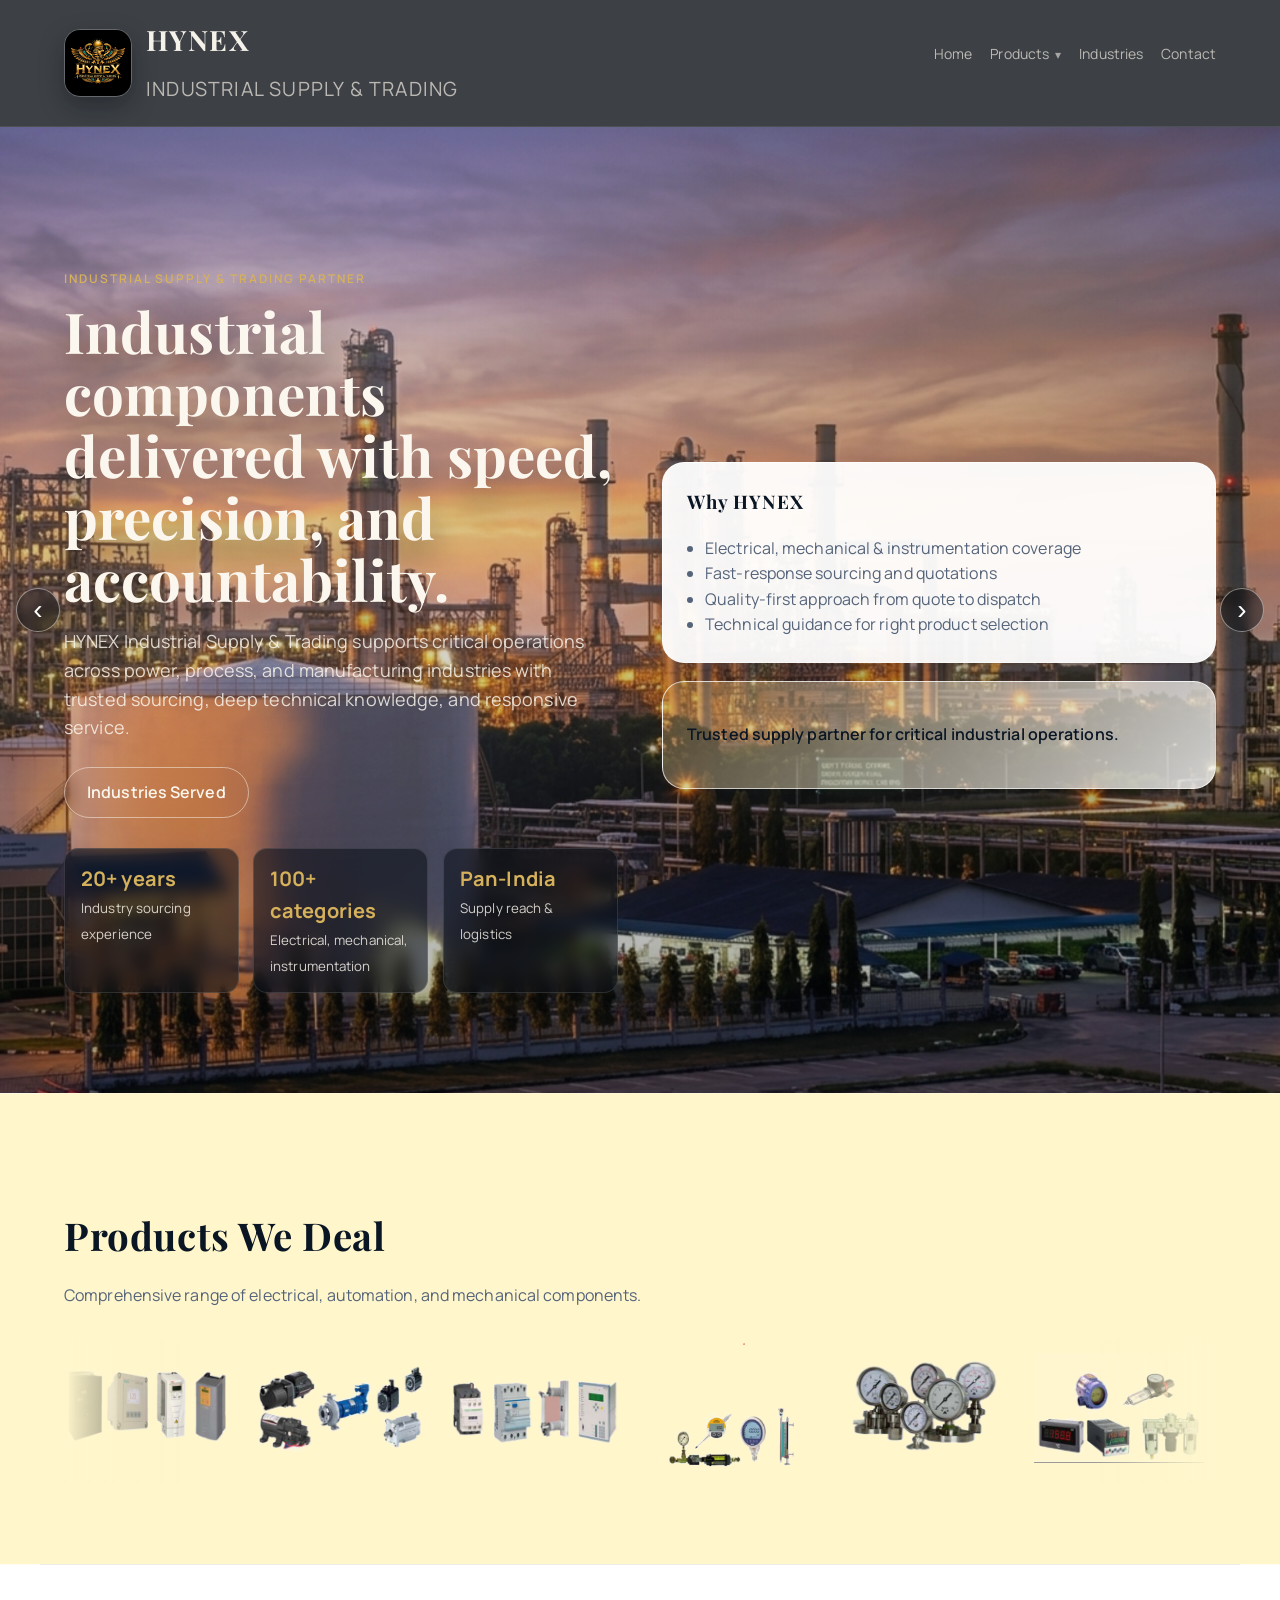
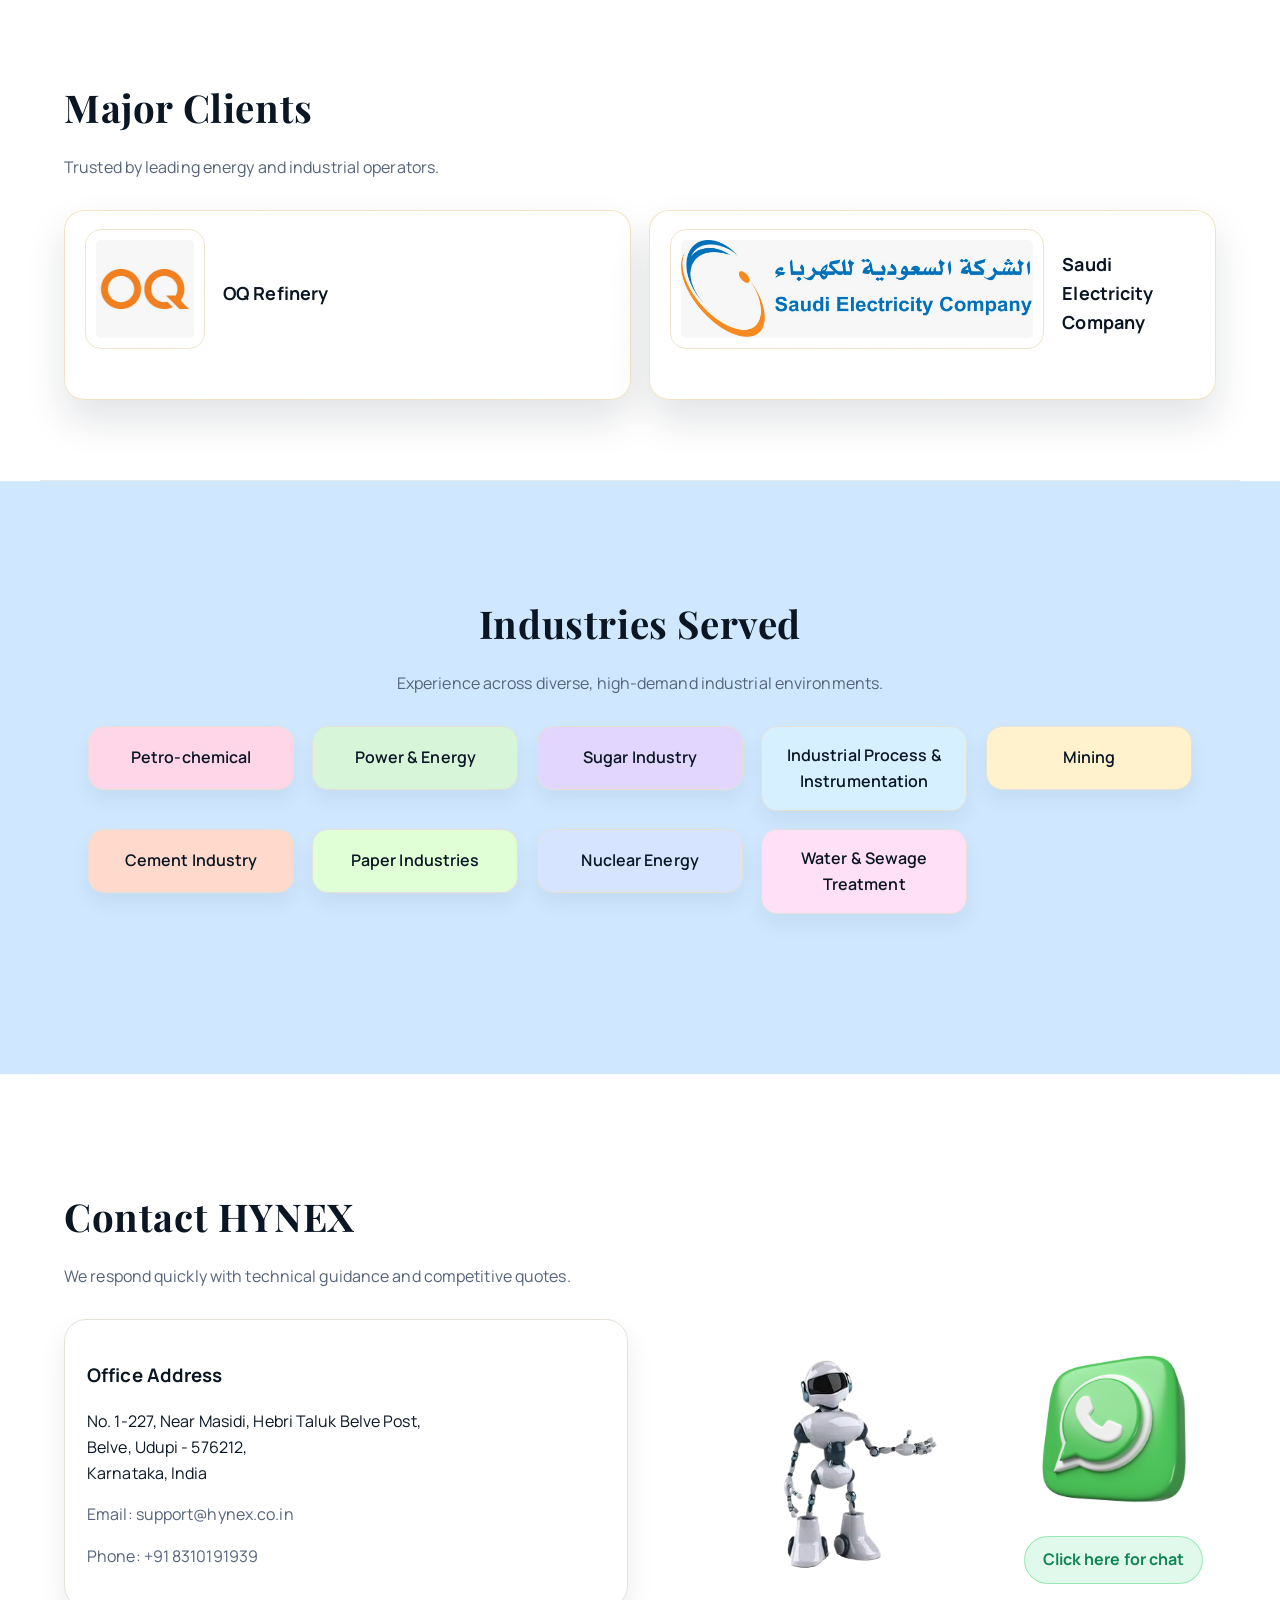
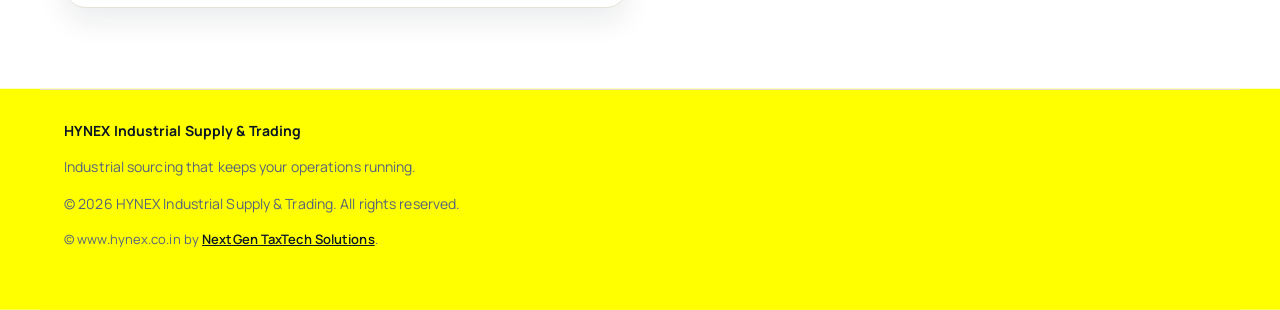
<file: index.html>
﻿<!doctype html>
<html lang="en">
  <head>
    <meta charset="utf-8" />
    <meta name="viewport" content="width=device-width, initial-scale=1" />
    <title>HYNEX Industrial Supply & Trading</title>
    <meta name="description" content="HYNEX Industrial Supply & Trading delivers reliable industrial products, automation, and maintenance components across power, process, and manufacturing sectors." />
    <link rel="preconnect" href="https://fonts.googleapis.com" />
    <link rel="preconnect" href="https://fonts.gstatic.com" crossorigin />
    <link href="https://fonts.googleapis.com/css2?family=Manrope:wght@300;400;500;600;700&family=Playfair+Display:wght@500;600;700&display=swap" rel="stylesheet" />
    <link rel="stylesheet" href="styles.css" />
  </head>
  <body>
    <header class="site-header" id="top">
      <nav class="nav">
        <a class="brand" href="index.html">
          <img src="assets/hynex-logo.jpeg" alt="HYNEX Industrial Supply & Trading logo" />
          <span>
            <strong>HYNEX</strong>
            <small>Industrial Supply & Trading</small>
          </span>
        </a>
        <button class="nav-toggle" type="button" aria-label="Open menu" aria-expanded="false" aria-controls="primary-nav">☰</button>
        <div class="nav-links" id="primary-nav">
          <a href="index.html">Home</a>
          <div class="nav-item has-dropdown">
            <a href="products.html">Products <span class="nav-caret" aria-hidden="true">&#9662;</span></a>
            <div class="nav-dropdown" aria-label="Products submenu">
              <a href="valves.html">VALVES</a>
              <a href="gas-analyzers.html">GAS ANALYZERS (Detectors)</a>
              <a href="plc-electrical.html">PLC &amp; Electrical Supplies</a>
              <a href="frequency-drive.html">FREQUENCY DRIVE (VFDs, VSDs)</a>
              <a href="electrical-motors.html">Electrical Motors</a>
              <a href="products.html">Other</a>
            </div>
          </div>
          <a href="industries.html">Industries</a>
          <a href="contact.html">Contact</a>
        </div>
      </nav>
    </header>

    <main id="home">
      <section class="hero">
        <div class="hero-bg" aria-hidden="true">
          <span class="hero-slide slide-1"></span>
          <span class="hero-slide slide-2"></span>
          <span class="hero-slide slide-3"></span>
        </div>
        <div class="hero-controls" aria-label="Hero image controls">
          <button class="hero-arrow hero-prev" type="button" aria-label="Previous background">‹</button>
          <button class="hero-arrow hero-next" type="button" aria-label="Next background">›</button>
        </div>
        <div class="hero-inner">
          <div class="hero-content">
            <p class="eyebrow reveal">Industrial Supply & Trading Partner</p>
            <h1 class="reveal">Industrial components delivered with speed, precision, and accountability.</h1>
            <p class="subhead reveal">
              HYNEX Industrial Supply & Trading supports critical operations across power, process, and manufacturing industries with
              trusted sourcing, deep technical knowledge, and responsive service.
            </p>
            <div class="hero-actions">
              <a class="secondary" href="#industries">Industries Served</a>
            </div>
            <div class="hero-highlights">
              <div>
                <span>20+ years</span>
                <small>Industry sourcing experience</small>
              </div>
              <div>
                <span>100+ categories</span>
                <small>Electrical, mechanical, instrumentation</small>
              </div>
              <div>
                <span>Pan-India</span>
                <small>Supply reach & logistics</small>
              </div>
            </div>
          </div>
          <div class="hero-visual">
            <div class="hero-card">
              <h3>Why HYNEX</h3>
              <ul>
                <li>Electrical, mechanical & instrumentation coverage</li>
                <li>Fast-response sourcing and quotations</li>
                <li>Quality-first approach from quote to dispatch</li>
                <li>Technical guidance for right product selection</li>
              </ul>
            </div>
            <div class="hero-panel">
              <p>Trusted supply partner for critical industrial operations.</p>
            </div>
          </div>
        </div>
      </section>

      <section class="section" id="products">
        <div class="section-title">
          <h2 class="reveal">Products We Deal</h2>
          <p class="reveal">Comprehensive range of electrical, automation, and mechanical components.</p>
        </div>
        <div class="products-marquee" role="region" aria-label="Products marquee">
          <div class="marquee-track">
            <div class="marquee-set">
              <a class="marquee-item" href="products.html#products"><img class="product-image" src="assets/Products%20we%20deal/transparent/1.png" alt="Product 1" /></a>
              <a class="marquee-item" href="products.html#products"><img class="product-image" src="assets/Products%20we%20deal/transparent/2.png" alt="Product 2" /></a>
              <a class="marquee-item" href="products.html#products"><img class="product-image" src="assets/Products%20we%20deal/transparent/3.png" alt="Product 3" /></a>
              <a class="marquee-item" href="products.html#products"><img class="product-image" src="assets/Products%20we%20deal/transparent/4.png" alt="Product 4" /></a>
              <a class="marquee-item" href="products.html#products"><img class="product-image" src="assets/Products%20we%20deal/transparent/5.png" alt="Product 5" /></a>
              <a class="marquee-item" href="products.html#products"><img class="product-image" src="assets/Products%20we%20deal/transparent/6.png" alt="Product 6" /></a>
              <a class="marquee-item" href="products.html#products"><img class="product-image" src="assets/Products%20we%20deal/transparent/7.png" alt="Product 7" /></a>
              <a class="marquee-item" href="products.html#products"><img class="product-image" src="assets/Products%20we%20deal/transparent/8.png" alt="Product 8" /></a>
              <a class="marquee-item" href="products.html#products"><img class="product-image" src="assets/Products%20we%20deal/transparent/9.png" alt="Product 9" /></a>
              <a class="marquee-item" href="products.html#products"><img class="product-image" src="assets/Products%20we%20deal/transparent/10.png" alt="Product 10" /></a>
              <a class="marquee-item" href="products.html#products"><img class="product-image" src="assets/Products%20we%20deal/transparent/11.png" alt="Product 11" /></a>
              <a class="marquee-item" href="products.html#products"><img class="product-image" src="assets/Products%20we%20deal/transparent/12.png" alt="Product 12" /></a>
              <a class="marquee-item" href="products.html#products"><img class="product-image" src="assets/Products%20we%20deal/transparent/13.png" alt="Product 13" /></a>
              <a class="marquee-item" href="products.html#products"><img class="product-image" src="assets/Products%20we%20deal/transparent/14.png" alt="Product 14" /></a>
              <a class="marquee-item" href="products.html#products"><img class="product-image" src="assets/Products%20we%20deal/transparent/15.png" alt="Product 15" /></a>
              <a class="marquee-item" href="products.html#products"><img class="product-image" src="assets/Products%20we%20deal/transparent/16.png" alt="Product 16" /></a>
              <a class="marquee-item" href="products.html#products"><img class="product-image" src="assets/Products%20we%20deal/transparent/17.png" alt="Product 17" /></a>
              <a class="marquee-item" href="products.html#products"><img class="product-image" src="assets/Products%20we%20deal/transparent/18.png" alt="Product 18" /></a>
              <a class="marquee-item" href="products.html#products"><img class="product-image" src="assets/Products%20we%20deal/transparent/19.png" alt="Product 19" /></a>
              <a class="marquee-item" href="products.html#products"><img class="product-image" src="assets/Products%20we%20deal/transparent/20.png" alt="Product 20" /></a>
              <a class="marquee-item" href="products.html#products"><img class="product-image" src="assets/Products%20we%20deal/transparent/21.png" alt="Product 21" /></a>
            </div>
            <div class="marquee-set" aria-hidden="true">
              <a class="marquee-item" href="products.html#products"><img class="product-image" src="assets/Products%20we%20deal/transparent/1.png" alt="" /></a>
              <a class="marquee-item" href="products.html#products"><img class="product-image" src="assets/Products%20we%20deal/transparent/2.png" alt="" /></a>
              <a class="marquee-item" href="products.html#products"><img class="product-image" src="assets/Products%20we%20deal/transparent/3.png" alt="" /></a>
              <a class="marquee-item" href="products.html#products"><img class="product-image" src="assets/Products%20we%20deal/transparent/4.png" alt="" /></a>
              <a class="marquee-item" href="products.html#products"><img class="product-image" src="assets/Products%20we%20deal/transparent/5.png" alt="" /></a>
              <a class="marquee-item" href="products.html#products"><img class="product-image" src="assets/Products%20we%20deal/transparent/6.png" alt="" /></a>
              <a class="marquee-item" href="products.html#products"><img class="product-image" src="assets/Products%20we%20deal/transparent/7.png" alt="" /></a>
              <a class="marquee-item" href="products.html#products"><img class="product-image" src="assets/Products%20we%20deal/transparent/8.png" alt="" /></a>
              <a class="marquee-item" href="products.html#products"><img class="product-image" src="assets/Products%20we%20deal/transparent/9.png" alt="" /></a>
              <a class="marquee-item" href="products.html#products"><img class="product-image" src="assets/Products%20we%20deal/transparent/10.png" alt="" /></a>
              <a class="marquee-item" href="products.html#products"><img class="product-image" src="assets/Products%20we%20deal/transparent/11.png" alt="" /></a>
              <a class="marquee-item" href="products.html#products"><img class="product-image" src="assets/Products%20we%20deal/transparent/12.png" alt="" /></a>
              <a class="marquee-item" href="products.html#products"><img class="product-image" src="assets/Products%20we%20deal/transparent/13.png" alt="" /></a>
              <a class="marquee-item" href="products.html#products"><img class="product-image" src="assets/Products%20we%20deal/transparent/14.png" alt="" /></a>
              <a class="marquee-item" href="products.html#products"><img class="product-image" src="assets/Products%20we%20deal/transparent/15.png" alt="" /></a>
              <a class="marquee-item" href="products.html#products"><img class="product-image" src="assets/Products%20we%20deal/transparent/16.png" alt="" /></a>
              <a class="marquee-item" href="products.html#products"><img class="product-image" src="assets/Products%20we%20deal/transparent/17.png" alt="" /></a>
              <a class="marquee-item" href="products.html#products"><img class="product-image" src="assets/Products%20we%20deal/transparent/18.png" alt="" /></a>
              <a class="marquee-item" href="products.html#products"><img class="product-image" src="assets/Products%20we%20deal/transparent/19.png" alt="" /></a>
              <a class="marquee-item" href="products.html#products"><img class="product-image" src="assets/Products%20we%20deal/transparent/20.png" alt="" /></a>
              <a class="marquee-item" href="products.html#products"><img class="product-image" src="assets/Products%20we%20deal/transparent/21.png" alt="" /></a>
            </div>
          </div>
        </div>
      </section>

      <section class="section alt" id="clients">
        <div class="section-title">
          <h2 class="reveal">Major Clients</h2>
          <p class="reveal">Trusted by leading energy and industrial operators.</p>
        </div>
        <div class="grid clients-grid">
          <article class="client-card">
            <img src="assets/clients/oq-refinery.jpg" alt="OQ Refinery logo" />
            <h3>OQ Refinery</h3>
            <p></p>
          </article>
          <article class="client-card">
            <img src="assets/clients/saudi-electricity.jpg" alt="Saudi Electricity Company logo" />
            <h3>Saudi Electricity Company</h3>
            <p></p>
          </article>
        </div>
      </section>

      <section class="section alt" id="industries">
        <div class="section-title">
          <h2 class="reveal">Industries Served</h2>
          <p class="reveal">Experience across diverse, high-demand industrial environments.</p>
        </div>
        <div class="grid industries-grid">
          <a href="industries.html"><div>Petro-chemical</div></a>
          <a href="industries.html"><div>Power & Energy</div></a>
          <a href="industries.html"><div>Sugar Industry</div></a>
          <a href="industries.html"><div>Industrial Process & Instrumentation</div></a>
          <a href="industries.html"><div>Mining</div></a>
          <a href="industries.html"><div>Cement Industry</div></a>
          <a href="industries.html"><div>Paper Industries</div></a>
          <a href="industries.html"><div>Nuclear Energy</div></a>
          <a href="industries.html"><div>Water & Sewage Treatment</div></a>
        </div>
      </section>

      <section class="section alt" id="contact">
        <div class="section-title">
          <h2 class="reveal">Contact HYNEX</h2>
          <p class="reveal">We respond quickly with technical guidance and competitive quotes.</p>
        </div>
        <div class="contact-grid">
          <div class="contact-card">
            <h3>Office Address</h3>
            <p>No. 1-227, Near Masidi, Hebri Taluk Belve Post,<br />Belve, Udupi - 576212,<br />Karnataka, India</p>
            <p class="contact-meta">Email: support@hynex.co.in</p>
            <p class="contact-meta">Phone: +91 8310191939</p>
          </div>
                    <div class="home-contact-cta">
            <div class="cta-robot">
              <img src="assets/robo.png" alt="Robot illustration" />
            </div>
            <div class="cta-chat">
              <a class="cta-chat-logo-link" href="https://wa.me/918310191939" target="_blank" rel="noopener" aria-label="Chat on WhatsApp">
                <img src="assets/whatsapp-logo.webp" alt="WhatsApp logo" class="cta-chat-logo" />
              </a>
              <a class="cta-chat-button" href="https://wa.me/918310191939" target="_blank" rel="noopener">Click here for chat</a>
            </div>
          </div>
        </div>
      </section>
    </main>

    <footer class="site-footer">
      <div>
        <strong>HYNEX Industrial Supply & Trading</strong>
        <p>Industrial sourcing that keeps your operations running.</p>
      </div>
                  

      <p class="copyright">&copy; <span id="year"></span> HYNEX Industrial Supply & Trading. All rights reserved.</p>
      <p class="site-credit">&copy; www.hynex.co.in by <a href="https://ngtaxtech.com/" target="_blank" rel="noopener noreferrer">NextGen TaxTech Solutions</a>.</p>
    </footer>

    <script src="script.js"></script>
  </body>
</html>
</file>
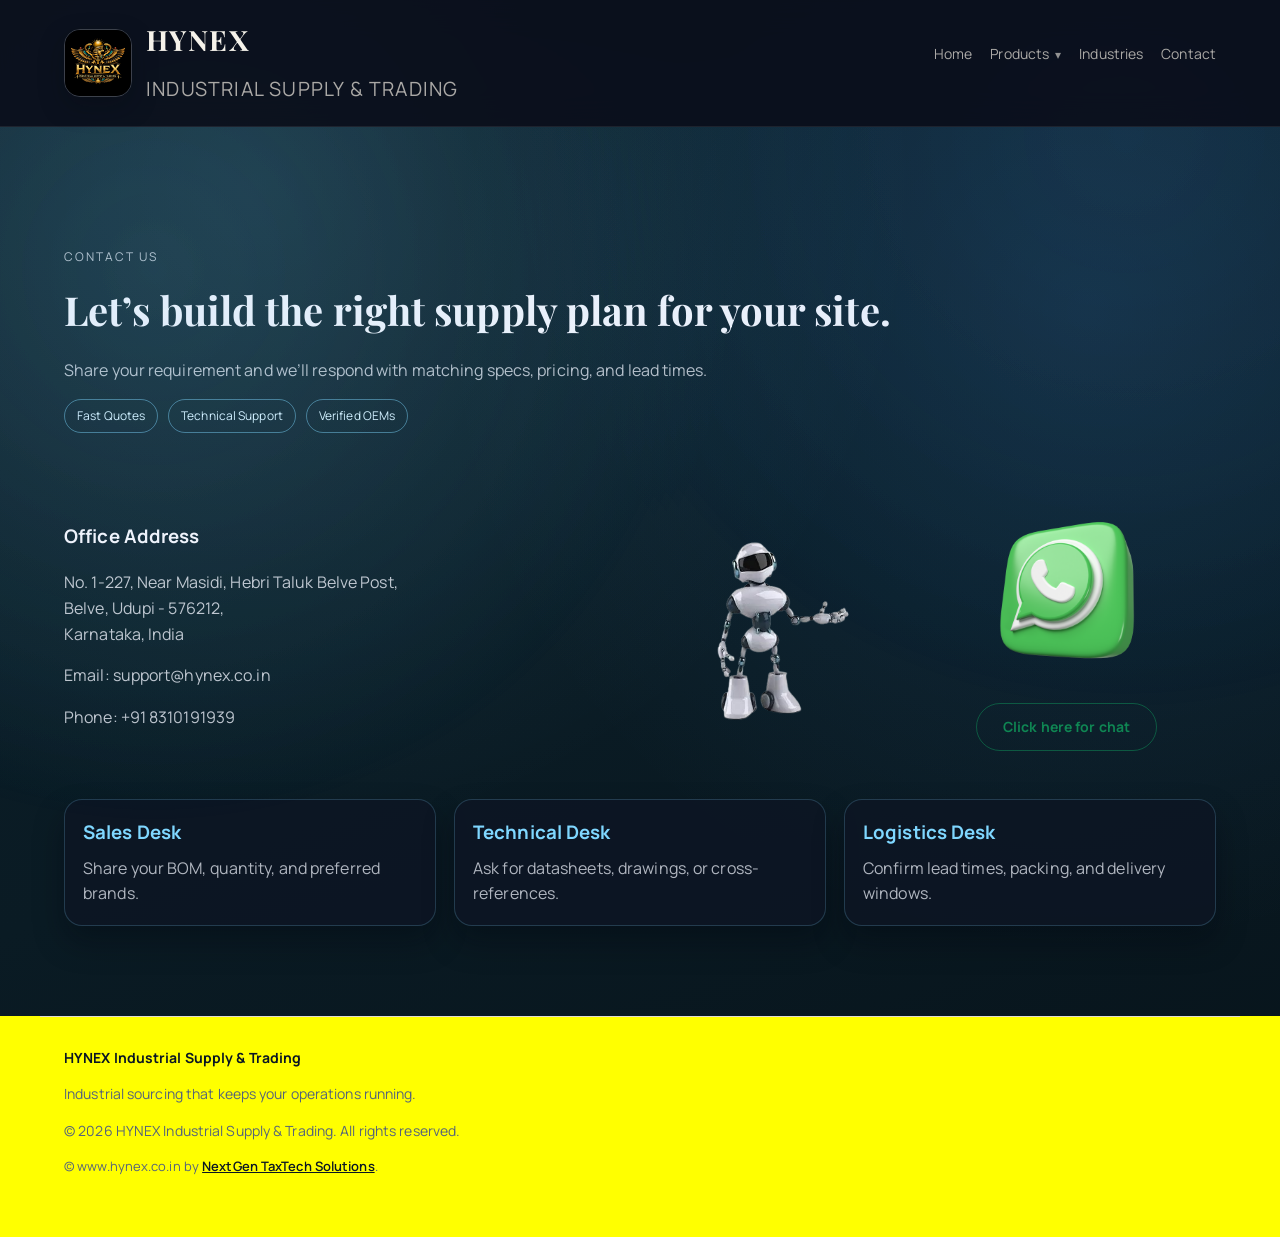
<file: contact.html>
<!doctype html>
<html lang="en">
  <head>
    <meta charset="utf-8" />
    <meta name="viewport" content="width=device-width, initial-scale=1" />
    <title>HYNEX Contact</title>
    <meta name="description" content="Get in touch with HYNEX Industrial Supply & Trading." />
    <link rel="preconnect" href="https://fonts.googleapis.com" />
    <link rel="preconnect" href="https://fonts.gstatic.com" crossorigin />
    <link href="https://fonts.googleapis.com/css2?family=Manrope:wght@300;400;500;600;700&family=Playfair+Display:wght@500;600;700&display=swap" rel="stylesheet" />
    <link rel="stylesheet" href="styles.css" />
  </head>
  <body class="contact-page">
    <header class="site-header" id="top">
      <nav class="nav">
        <a class="brand" href="index.html">
          <img src="assets/hynex-logo.jpeg" alt="HYNEX Industrial Supply & Trading logo" />
          <span>
            <strong>HYNEX</strong>
            <small>Industrial Supply & Trading</small>
          </span>
        </a>
        <button class="nav-toggle" type="button" aria-label="Open menu" aria-expanded="false" aria-controls="primary-nav">☰</button>
        <div class="nav-links" id="primary-nav">
          <a href="index.html">Home</a>
          <div class="nav-item has-dropdown">
            <a href="products.html">Products <span class="nav-caret" aria-hidden="true">&#9662;</span></a>
            <div class="nav-dropdown" aria-label="Products submenu">
              <a href="valves.html">VALVES</a>
              <a href="gas-analyzers.html">GAS ANALYZERS (Detectors)</a>
              <a href="plc-electrical.html">PLC &amp; Electrical Supplies</a>
              <a href="frequency-drive.html">FREQUENCY DRIVE (VFDs, VSDs)</a>
              <a href="electrical-motors.html">Electrical Motors</a>
              <a href="products.html">Other</a>
            </div>
          </div>
          <a href="industries.html">Industries</a>
          <a href="contact.html">Contact</a>
        </div>
      </nav>
    </header>

    <main>
      <section class="contact-hero" id="contact">
        <div class="contact-hero-content">
          <p class="contact-kicker">Contact Us</p>
          <h1>Let’s build the right supply plan for your site.</h1>
          <p>Share your requirement and we’ll respond with matching specs, pricing, and lead times.</p>
          <div class="contact-chips">
            <span>Fast Quotes</span>
            <span>Technical Support</span>
            <span>Verified OEMs</span>
          </div>
        </div>
      </section>

      <section class="contact-address" aria-label="Office contact details">
        <div class="contact-grid">
          <div class="contact-card">
            <h3>Office Address</h3>
            <p>No. 1-227, Near Masidi, Hebri Taluk Belve Post,<br />Belve, Udupi - 576212,<br />Karnataka, India</p>
            <p class="contact-meta">Email: support@hynex.co.in</p>
            <p class="contact-meta">Phone: +91 8310191939</p>
          </div>
          <div class="contact-hero-panel">
            <div class="contact-cta-grid">
              <div class="cta-tile">
                <img src="assets/robo.png" alt="Robot illustration" />
              </div>
              <div class="cta-tile whatsapp-tile">
                <a class="wa-link" href="https://wa.me/918310191939" target="_blank" rel="noopener">
                  <img src="assets/whatsapp-logo.webp" alt="WhatsApp chat" />
                </a>
                <a class="cta-pill" href="https://wa.me/918310191939" target="_blank" rel="noopener">Click here for chat</a>
              </div>
            </div>
          </div>
        </div>
      </section>

      <section class="contact-cards">
        <article>
          <h3>Sales Desk</h3>
          <p>Share your BOM, quantity, and preferred brands.</p>
        </article>
        <article>
          <h3>Technical Desk</h3>
          <p>Ask for datasheets, drawings, or cross-references.</p>
        </article>
        <article>
          <h3>Logistics Desk</h3>
          <p>Confirm lead times, packing, and delivery windows.</p>
        </article>
      </section>
    </main>

    <footer class="site-footer">
      <div>
        <strong>HYNEX Industrial Supply & Trading</strong>
        <p>Industrial sourcing that keeps your operations running.</p>
      </div>
      <p class="copyright">&copy; <span id="year"></span> HYNEX Industrial Supply & Trading. All rights reserved.</p>
      <p class="site-credit">&copy; www.hynex.co.in by <a href="https://ngtaxtech.com/" target="_blank" rel="noopener noreferrer">NextGen TaxTech Solutions</a>.</p>
    </footer>

    <script src="script.js"></script>
  </body>
</html>
</file>
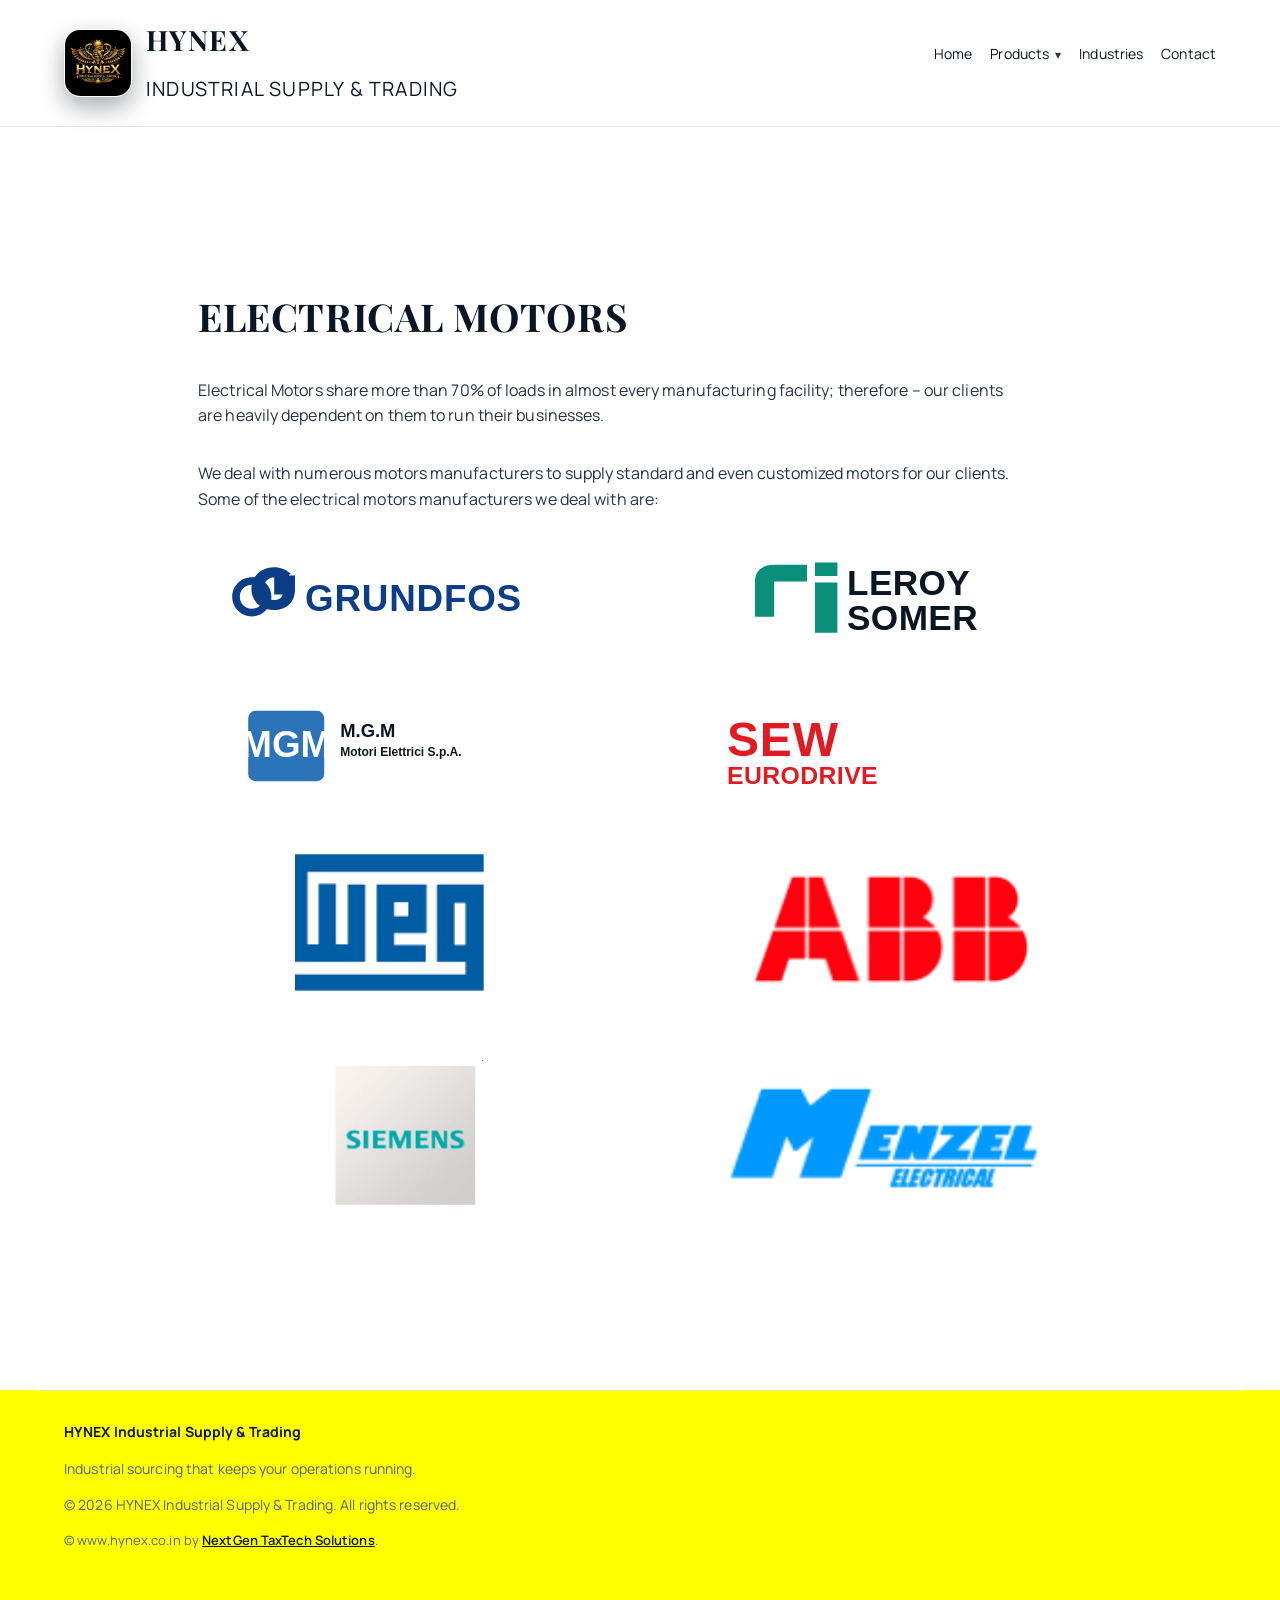
<file: electrical-motors.html>
<!doctype html>
<html lang="en">
  <head>
    <meta charset="utf-8" />
    <meta name="viewport" content="width=device-width, initial-scale=1" />
    <title>Electrical Motors</title>
    <meta name="description" content="Electrical motors supply partners and supported OEMs." />
    <link rel="preconnect" href="https://fonts.googleapis.com" />
    <link rel="preconnect" href="https://fonts.gstatic.com" crossorigin />
    <link href="https://fonts.googleapis.com/css2?family=Manrope:wght@300;400;500;600;700&family=Playfair+Display:wght@500;600;700&display=swap" rel="stylesheet" />
    <link rel="stylesheet" href="styles.css" />
  </head>
  <body class="motors-page">
    <header class="site-header" id="top">
      <nav class="nav">
        <a class="brand" href="index.html">
          <img src="assets/hynex-logo.jpeg" alt="HYNEX Industrial Supply & Trading logo" />
          <span>
            <strong>HYNEX</strong>
            <small>Industrial Supply & Trading</small>
          </span>
        </a>
        <button class="nav-toggle" type="button" aria-label="Open menu" aria-expanded="false" aria-controls="primary-nav">☰</button>
        <div class="nav-links" id="primary-nav">
          <a href="index.html">Home</a>
          <div class="nav-item has-dropdown">
            <a href="products.html">Products <span class="nav-caret" aria-hidden="true">&#9662;</span></a>
            <div class="nav-dropdown" aria-label="Products submenu">
              <a href="valves.html">VALVES</a>
              <a href="gas-analyzers.html">GAS ANALYZERS (Detectors)</a>
              <a href="plc-electrical.html">PLC &amp; Electrical Supplies</a>
              <a href="frequency-drive.html">FREQUENCY DRIVE (VFDs, VSDs)</a>
              <a href="electrical-motors.html">Electrical Motors</a>
              <a href="products.html">Other</a>
            </div>
          </div>
          <a href="industries.html">Industries</a>
          <a href="contact.html">Contact</a>
        </div>
      </nav>
    </header>

    <main class="motors-content">
      <section class="section">
        <div class="section-title motors-title">
          <h2>ELECTRICAL MOTORS</h2>
        </div>
        <p class="motors-description">
          Electrical Motors share more than 70% of loads in almost every manufacturing facility; therefore &ndash; our clients are heavily dependent on them to run their businesses.
        </p>
        <p class="motors-description">
          We deal with numerous motors manufacturers to supply standard and even customized motors for our clients. Some of the electrical motors manufacturers we deal with are:
        </p>
        <div class="motors-logos" aria-label="Electrical motor brands logos">
          <img class="motors-logo" src="assets/motors-logos/grundfos.svg" alt="Grundfos logo" loading="lazy" />
          <img class="motors-logo" src="assets/motors-logos/leroy-somer.svg" alt="Leroy-Somer logo" loading="lazy" />
          <img class="motors-logo" src="assets/motors-logos/mgm.svg" alt="M.G.M. Motori Elettrici S.p.A. logo" loading="lazy" />
          <img class="motors-logo" src="assets/motors-logos/sew-eurodrive.svg" alt="SEW-Eurodrive logo" loading="lazy" />
          <img class="motors-logo" src="assets/vfd-logos/wec.png" alt="WEG logo" loading="lazy" />
          <img class="motors-logo" src="assets/plc-logos/abb.png" alt="ABB logo" loading="lazy" />
          <img class="motors-logo" src="assets/plc-logos/siemens.png" alt="Siemens logo" loading="lazy" />
          <img class="motors-logo" src="assets/vfd-logos/menzel.png" alt="Menzel Electrical logo" loading="lazy" />
        </div>
      </section>
    </main>

    <footer class="site-footer">
      <div>
        <strong>HYNEX Industrial Supply & Trading</strong>
        <p>Industrial sourcing that keeps your operations running.</p>
      </div>
      <p class="copyright">© <span id="year"></span> HYNEX Industrial Supply & Trading. All rights reserved.</p>
      <p class="site-credit">&copy; www.hynex.co.in by <a href="https://ngtaxtech.com/" target="_blank" rel="noopener noreferrer">NextGen TaxTech Solutions</a>.</p>
    </footer>

    <script src="script.js"></script>
  </body>
</html>
</file>
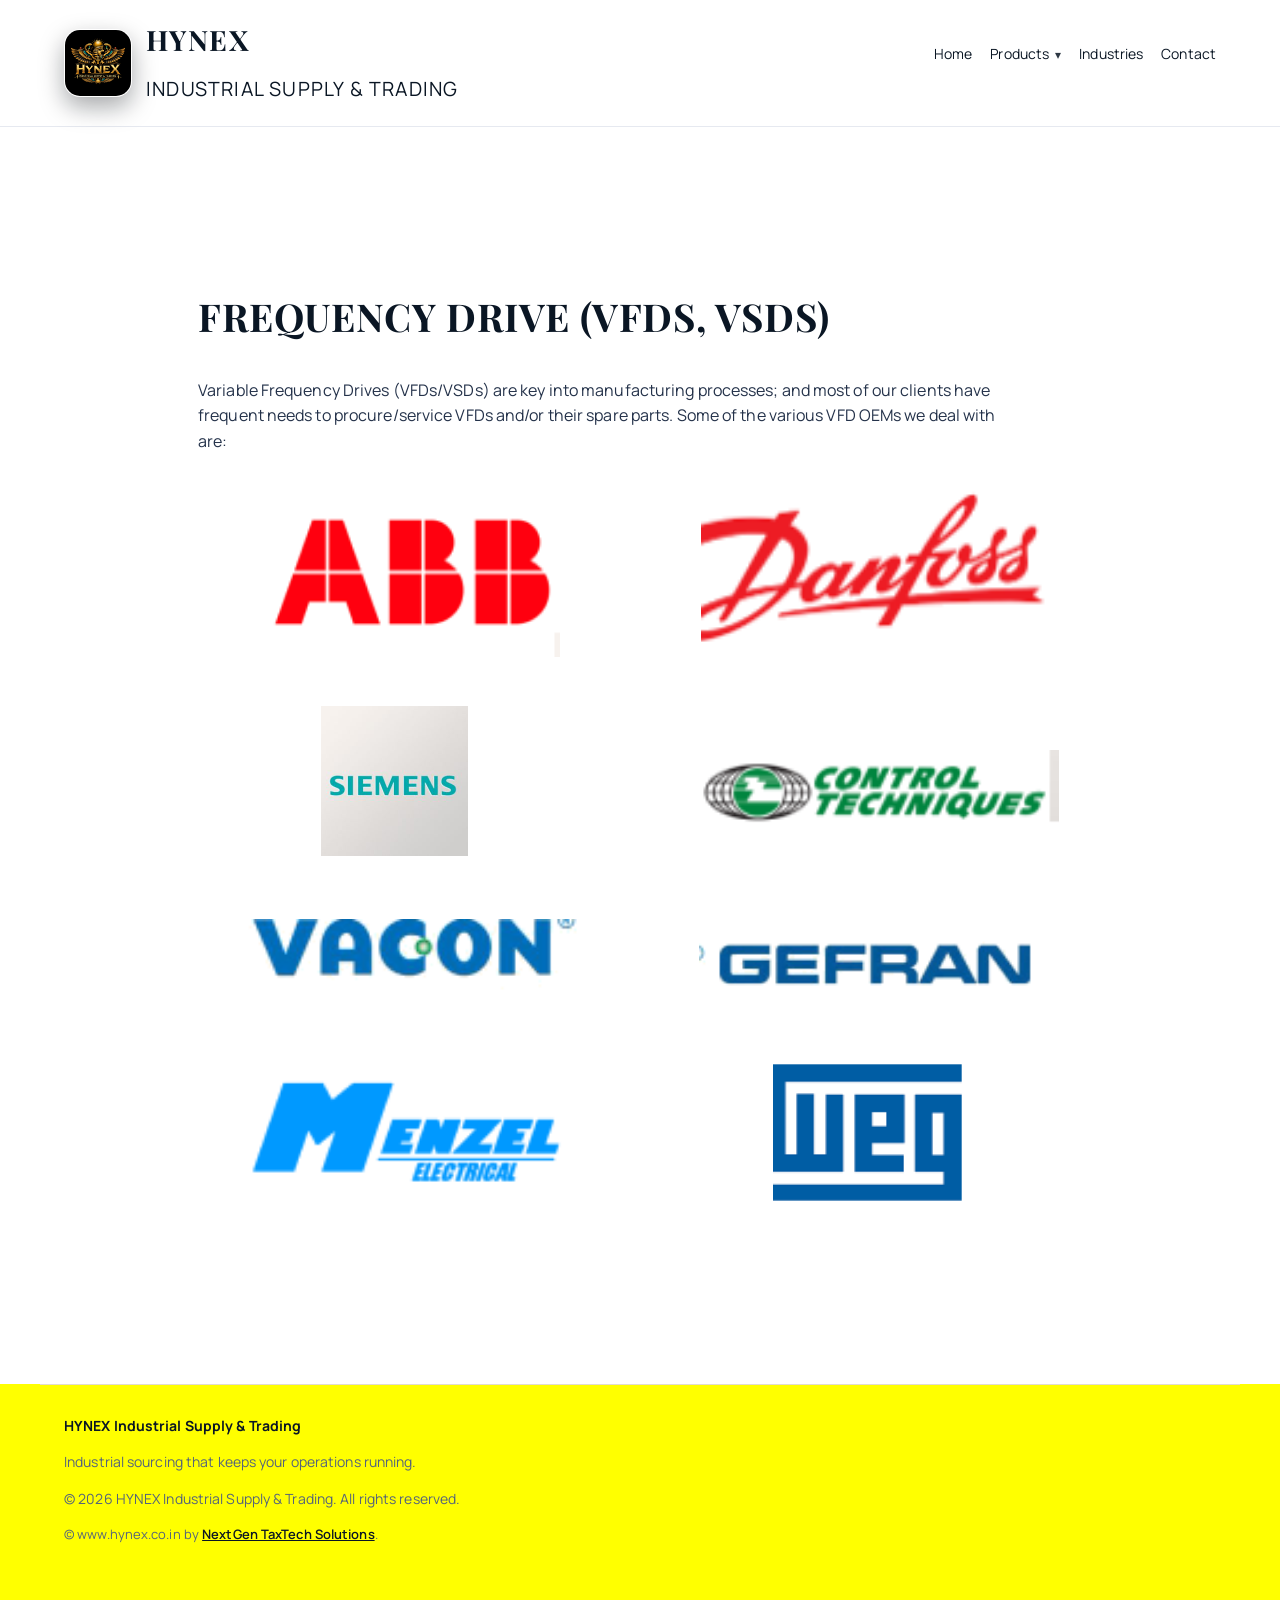
<file: frequency-drive.html>
<!doctype html>
<html lang="en">
  <head>
    <meta charset="utf-8" />
    <meta name="viewport" content="width=device-width, initial-scale=1" />
    <title>Frequency Drive (VFDs, VSDs)</title>
    <meta name="description" content="Variable frequency drives (VFDs/VSDs) supply partners." />
    <link rel="preconnect" href="https://fonts.googleapis.com" />
    <link rel="preconnect" href="https://fonts.gstatic.com" crossorigin />
    <link href="https://fonts.googleapis.com/css2?family=Manrope:wght@300;400;500;600;700&family=Playfair+Display:wght@500;600;700&display=swap" rel="stylesheet" />
    <link rel="stylesheet" href="styles.css" />
  </head>
  <body class="vfd-page">
    <header class="site-header" id="top">
      <nav class="nav">
        <a class="brand" href="index.html">
          <img src="assets/hynex-logo.jpeg" alt="HYNEX Industrial Supply & Trading logo" />
          <span>
            <strong>HYNEX</strong>
            <small>Industrial Supply & Trading</small>
          </span>
        </a>
        <button class="nav-toggle" type="button" aria-label="Open menu" aria-expanded="false" aria-controls="primary-nav">☰</button>
        <div class="nav-links" id="primary-nav">
          <a href="index.html">Home</a>
          <div class="nav-item has-dropdown">
            <a href="products.html">Products <span class="nav-caret" aria-hidden="true">&#9662;</span></a>
            <div class="nav-dropdown" aria-label="Products submenu">
              <a href="valves.html">VALVES</a>
              <a href="gas-analyzers.html">GAS ANALYZERS (Detectors)</a>
              <a href="plc-electrical.html">PLC &amp; Electrical Supplies</a>
              <a href="frequency-drive.html">FREQUENCY DRIVE (VFDs, VSDs)</a>
              <a href="electrical-motors.html">Electrical Motors</a>
              <a href="products.html">Other</a>
            </div>
          </div>
          <a href="industries.html">Industries</a>
          <a href="contact.html">Contact</a>
        </div>
      </nav>
    </header>

    <main class="vfd-content">
      <section class="section">
        <div class="section-title vfd-title">
          <h2>FREQUENCY DRIVE (VFDS, VSDS)</h2>
        </div>
        <p class="vfd-description">
          Variable Frequency Drives (VFDs/VSDs) are key into manufacturing processes; and most of our clients have frequent needs to procure/service VFDs and/or their spare parts. Some of the various VFD OEMs we deal with are:
        </p>
        <div class="vfd-logos" aria-label="Frequency drive brands logos">
          <img class="vfd-logo" src="assets/vfd-logos/abb.png" alt="ABB logo" loading="lazy" />
          <img class="vfd-logo" src="assets/vfd-logos/danfoss.png" alt="Danfoss logo" loading="lazy" />
          <img class="vfd-logo" src="assets/vfd-logos/siemens.png" alt="Siemens logo" loading="lazy" />
          <img class="vfd-logo" src="assets/vfd-logos/control-techniques.png" alt="Control Techniques logo" loading="lazy" />
          <img class="vfd-logo" src="assets/vfd-logos/vacon.png" alt="Vacon logo" loading="lazy" />
          <img class="vfd-logo" src="assets/vfd-logos/gefran.png" alt="Gefran logo" loading="lazy" />
          <img class="vfd-logo" src="assets/vfd-logos/menzel.png" alt="Menzel Electrical logo" loading="lazy" />
          <img class="vfd-logo" src="assets/vfd-logos/wec.png" alt="WEC logo" loading="lazy" />
        </div>
      </section>
    </main>

    <footer class="site-footer">
      <div>
        <strong>HYNEX Industrial Supply & Trading</strong>
        <p>Industrial sourcing that keeps your operations running.</p>
      </div>
      <p class="copyright">© <span id="year"></span> HYNEX Industrial Supply & Trading. All rights reserved.</p>
      <p class="site-credit">&copy; www.hynex.co.in by <a href="https://ngtaxtech.com/" target="_blank" rel="noopener noreferrer">NextGen TaxTech Solutions</a>.</p>
    </footer>

    <script src="script.js"></script>
  </body>
</html>
</file>
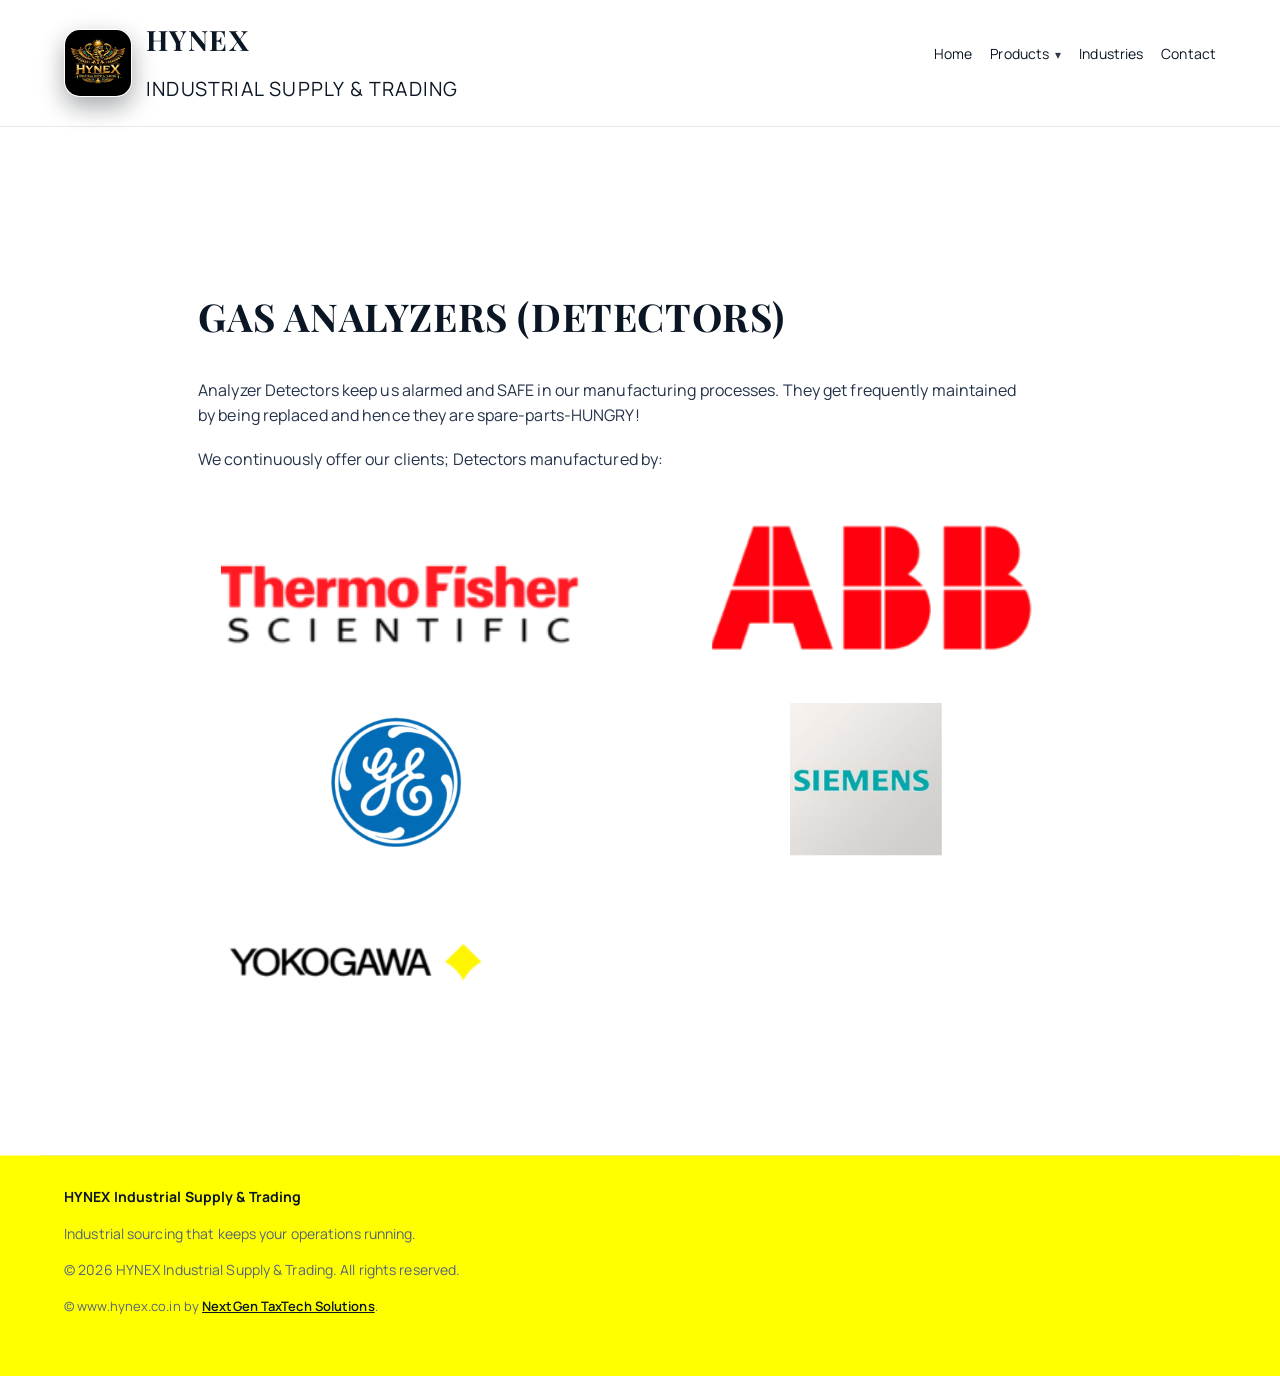
<file: gas-analyzers.html>
<!doctype html>
<html lang="en">
  <head>
    <meta charset="utf-8" />
    <meta name="viewport" content="width=device-width, initial-scale=1" />
    <title>Gas Analyzers (Detectors)</title>
    <meta name="description" content="Gas analyzers and detector supply partners." />
    <link rel="preconnect" href="https://fonts.googleapis.com" />
    <link rel="preconnect" href="https://fonts.gstatic.com" crossorigin />
    <link href="https://fonts.googleapis.com/css2?family=Manrope:wght@300;400;500;600;700&family=Playfair+Display:wght@500;600;700&display=swap" rel="stylesheet" />
    <link rel="stylesheet" href="styles.css" />
  </head>
  <body class="gas-analyzers-page">
    <header class="site-header" id="top">
      <nav class="nav">
        <a class="brand" href="index.html">
          <img src="assets/hynex-logo.jpeg" alt="HYNEX Industrial Supply & Trading logo" />
          <span>
            <strong>HYNEX</strong>
            <small>Industrial Supply & Trading</small>
          </span>
        </a>
        <button class="nav-toggle" type="button" aria-label="Open menu" aria-expanded="false" aria-controls="primary-nav">☰</button>
        <div class="nav-links" id="primary-nav">
          <a href="index.html">Home</a>
          <div class="nav-item has-dropdown">
            <a href="products.html">Products <span class="nav-caret" aria-hidden="true">&#9662;</span></a>
            <div class="nav-dropdown" aria-label="Products submenu">
              <a href="valves.html">VALVES</a>
              <a href="gas-analyzers.html">GAS ANALYZERS (Detectors)</a>
              <a href="plc-electrical.html">PLC &amp; Electrical Supplies</a>
              <a href="frequency-drive.html">FREQUENCY DRIVE (VFDs, VSDs)</a>
              <a href="electrical-motors.html">Electrical Motors</a>
              <a href="products.html">Other</a>
            </div>
          </div>
          <a href="industries.html">Industries</a>
          <a href="contact.html">Contact</a>
        </div>
      </nav>
    </header>

    <main class="gas-analyzers-content">
      <section class="section">
        <div class="section-title gas-analyzers-title">
          <h2>GAS ANALYZERS (DETECTORS)</h2>
        </div>
        <p class="gas-analyzers-description">
          Analyzer Detectors keep us alarmed and SAFE in our manufacturing processes. They get frequently maintained by being replaced and hence they are spare-parts-HUNGRY!
        </p>
        <p class="gas-analyzers-description gas-analyzers-sub">
          We continuously offer our clients; Detectors manufactured by:
        </p>
        <div class="gas-analyzers-logos" aria-label="Gas analyzers brands logos">
          <img class="gas-analyzers-logo" src="assets/gas-analyzers-logos/thermofisher.png" alt="Thermo Fisher Scientific logo" loading="lazy" />
          <img class="gas-analyzers-logo" src="assets/gas-analyzers-logos/abb.png" alt="ABB logo" loading="lazy" />
          <img class="gas-analyzers-logo" src="assets/gas-analyzers-logos/ge.png" alt="GE logo" loading="lazy" />
          <img class="gas-analyzers-logo" src="assets/gas-analyzers-logos/siemens.png" alt="Siemens logo" loading="lazy" />
          <img class="gas-analyzers-logo" src="assets/gas-analyzers-logos/yokogawa.png" alt="Yokogawa logo" loading="lazy" />
        </div>
      </section>
    </main>

    <footer class="site-footer">
      <div>
        <strong>HYNEX Industrial Supply & Trading</strong>
        <p>Industrial sourcing that keeps your operations running.</p>
      </div>
      <p class="copyright">© <span id="year"></span> HYNEX Industrial Supply & Trading. All rights reserved.</p>
      <p class="site-credit">&copy; www.hynex.co.in by <a href="https://ngtaxtech.com/" target="_blank" rel="noopener noreferrer">NextGen TaxTech Solutions</a>.</p>
    </footer>

    <script src="script.js"></script>
  </body>
</html>
</file>
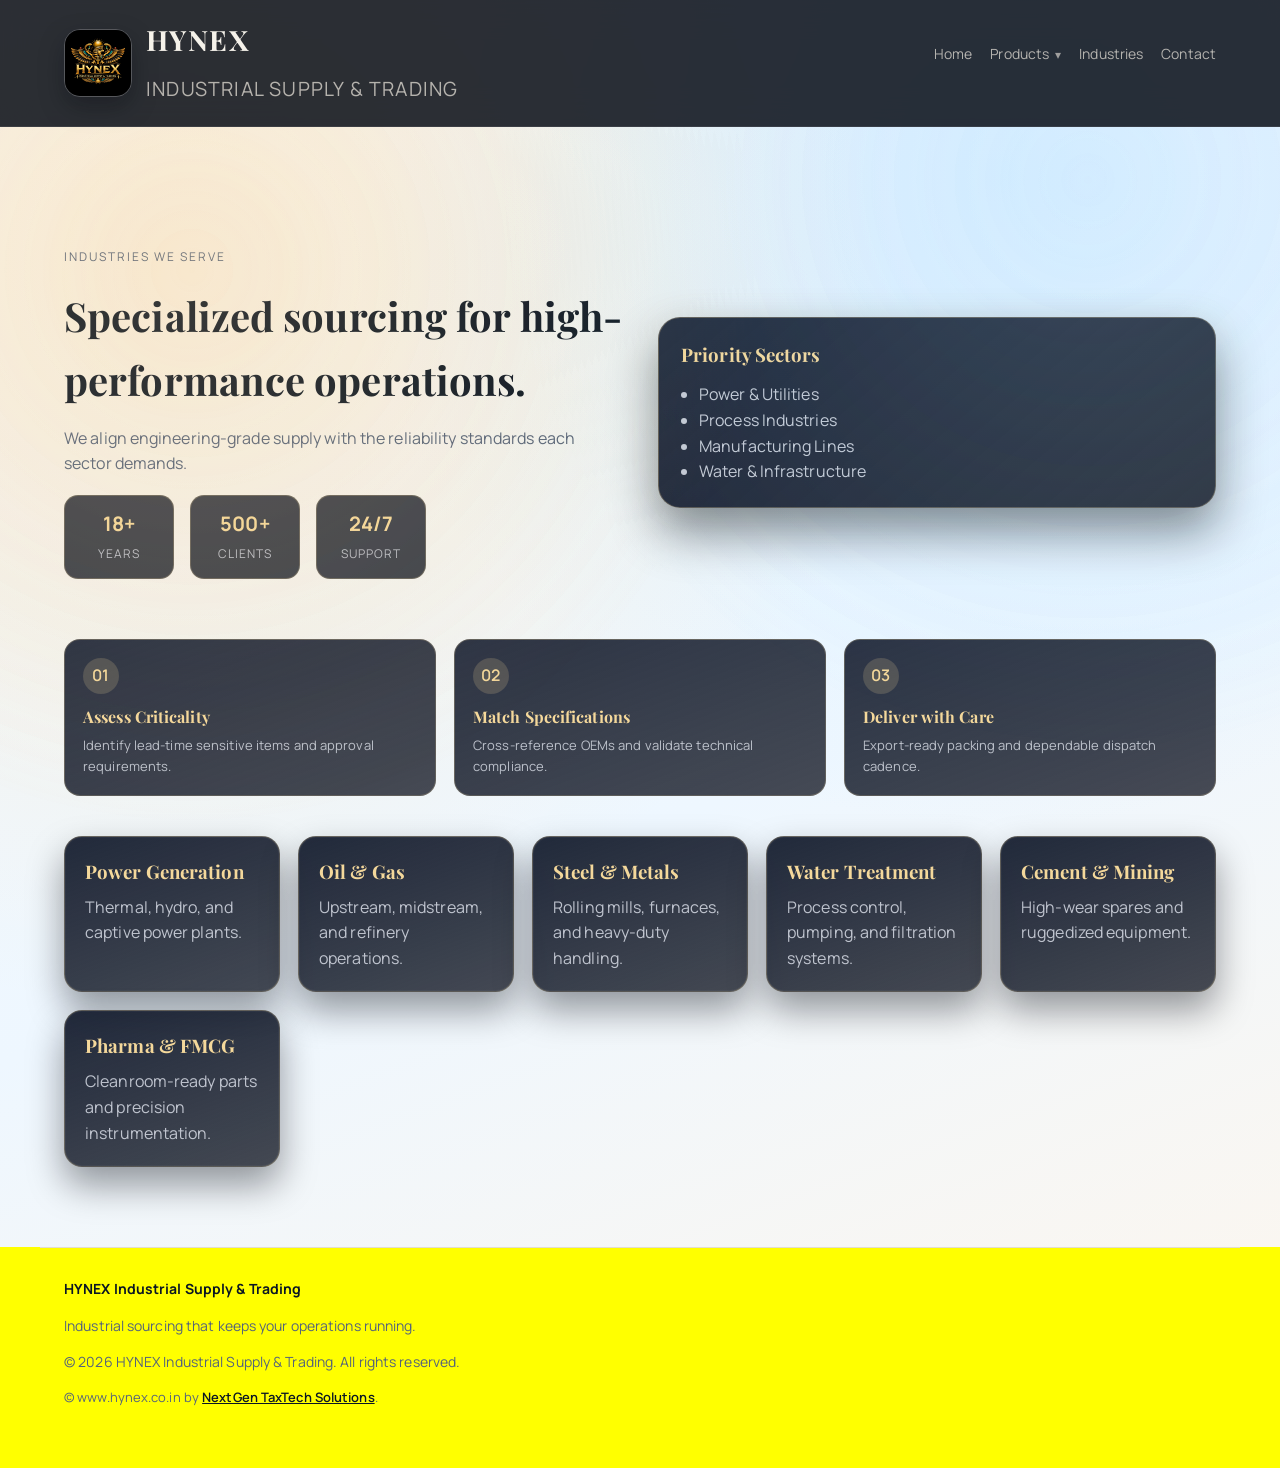
<file: industries.html>
<!doctype html>
<html lang="en">
  <head>
    <meta charset="utf-8" />
    <meta name="viewport" content="width=device-width, initial-scale=1" />
    <title>HYNEX Industries</title>
    <meta name="description" content="Industries served by HYNEX Industrial Supply & Trading." />
    <link rel="preconnect" href="https://fonts.googleapis.com" />
    <link rel="preconnect" href="https://fonts.gstatic.com" crossorigin />
    <link href="https://fonts.googleapis.com/css2?family=Manrope:wght@300;400;500;600;700&family=Playfair+Display:wght@500;600;700&display=swap" rel="stylesheet" />
    <link rel="stylesheet" href="styles.css" />
  </head>
  <body class="industries-page">
    <header class="site-header" id="top">
      <nav class="nav">
        <a class="brand" href="index.html">
          <img src="assets/hynex-logo.jpeg" alt="HYNEX Industrial Supply & Trading logo" />
          <span>
            <strong>HYNEX</strong>
            <small>Industrial Supply & Trading</small>
          </span>
        </a>
        <button class="nav-toggle" type="button" aria-label="Open menu" aria-expanded="false" aria-controls="primary-nav">☰</button>
        <div class="nav-links" id="primary-nav">
          <a href="index.html">Home</a>
          <div class="nav-item has-dropdown">
            <a href="products.html">Products <span class="nav-caret" aria-hidden="true">&#9662;</span></a>
            <div class="nav-dropdown" aria-label="Products submenu">
              <a href="valves.html">VALVES</a>
              <a href="gas-analyzers.html">GAS ANALYZERS (Detectors)</a>
              <a href="plc-electrical.html">PLC &amp; Electrical Supplies</a>
              <a href="frequency-drive.html">FREQUENCY DRIVE (VFDs, VSDs)</a>
              <a href="electrical-motors.html">Electrical Motors</a>
              <a href="products.html">Other</a>
            </div>
          </div>
          <a href="industries.html">Industries</a>
          <a href="contact.html">Contact</a>
        </div>
      </nav>
    </header>

    <main>
      <section class="industries-hero" id="industries">
        <div class="industries-hero-content">
          <p class="industries-kicker">Industries We Serve</p>
          <h1>Specialized sourcing for high-performance operations.</h1>
          <p>We align engineering-grade supply with the reliability standards each sector demands.</p>
          <div class="industries-stats">
            <div>
              <strong>18+</strong>
              <span>Years</span>
            </div>
            <div>
              <strong>500+</strong>
              <span>Clients</span>
            </div>
            <div>
              <strong>24/7</strong>
              <span>Support</span>
            </div>
          </div>
        </div>
        <div class="industries-hero-panel">
          <div class="panel-card">
            <h3>Priority Sectors</h3>
            <ul>
              <li>Power & Utilities</li>
              <li>Process Industries</li>
              <li>Manufacturing Lines</li>
              <li>Water & Infrastructure</li>
            </ul>
          </div>
        </div>
      </section>

      <section class="industries-flow">
        <div class="flow-step">
          <span>01</span>
          <h4>Assess Criticality</h4>
          <p>Identify lead-time sensitive items and approval requirements.</p>
        </div>
        <div class="flow-step">
          <span>02</span>
          <h4>Match Specifications</h4>
          <p>Cross-reference OEMs and validate technical compliance.</p>
        </div>
        <div class="flow-step">
          <span>03</span>
          <h4>Deliver with Care</h4>
          <p>Export-ready packing and dependable dispatch cadence.</p>
        </div>
      </section>

      <section class="industries-grid">
        <article class="industry-tile">
          <h3>Power Generation</h3>
          <p>Thermal, hydro, and captive power plants.</p>
        </article>
        <article class="industry-tile">
          <h3>Oil & Gas</h3>
          <p>Upstream, midstream, and refinery operations.</p>
        </article>
        <article class="industry-tile">
          <h3>Steel & Metals</h3>
          <p>Rolling mills, furnaces, and heavy-duty handling.</p>
        </article>
        <article class="industry-tile">
          <h3>Water Treatment</h3>
          <p>Process control, pumping, and filtration systems.</p>
        </article>
        <article class="industry-tile">
          <h3>Cement & Mining</h3>
          <p>High-wear spares and ruggedized equipment.</p>
        </article>
        <article class="industry-tile">
          <h3>Pharma & FMCG</h3>
          <p>Cleanroom-ready parts and precision instrumentation.</p>
        </article>
      </section>
    </main>

    <footer class="site-footer">
      <div>
        <strong>HYNEX Industrial Supply & Trading</strong>
        <p>Industrial sourcing that keeps your operations running.</p>
      </div>
      <p class="copyright">© <span id="year"></span> HYNEX Industrial Supply & Trading. All rights reserved.</p>
      <p class="site-credit">&copy; www.hynex.co.in by <a href="https://ngtaxtech.com/" target="_blank" rel="noopener noreferrer">NextGen TaxTech Solutions</a>.</p>
    </footer>

    <script src="script.js"></script>
  </body>
</html>
</file>
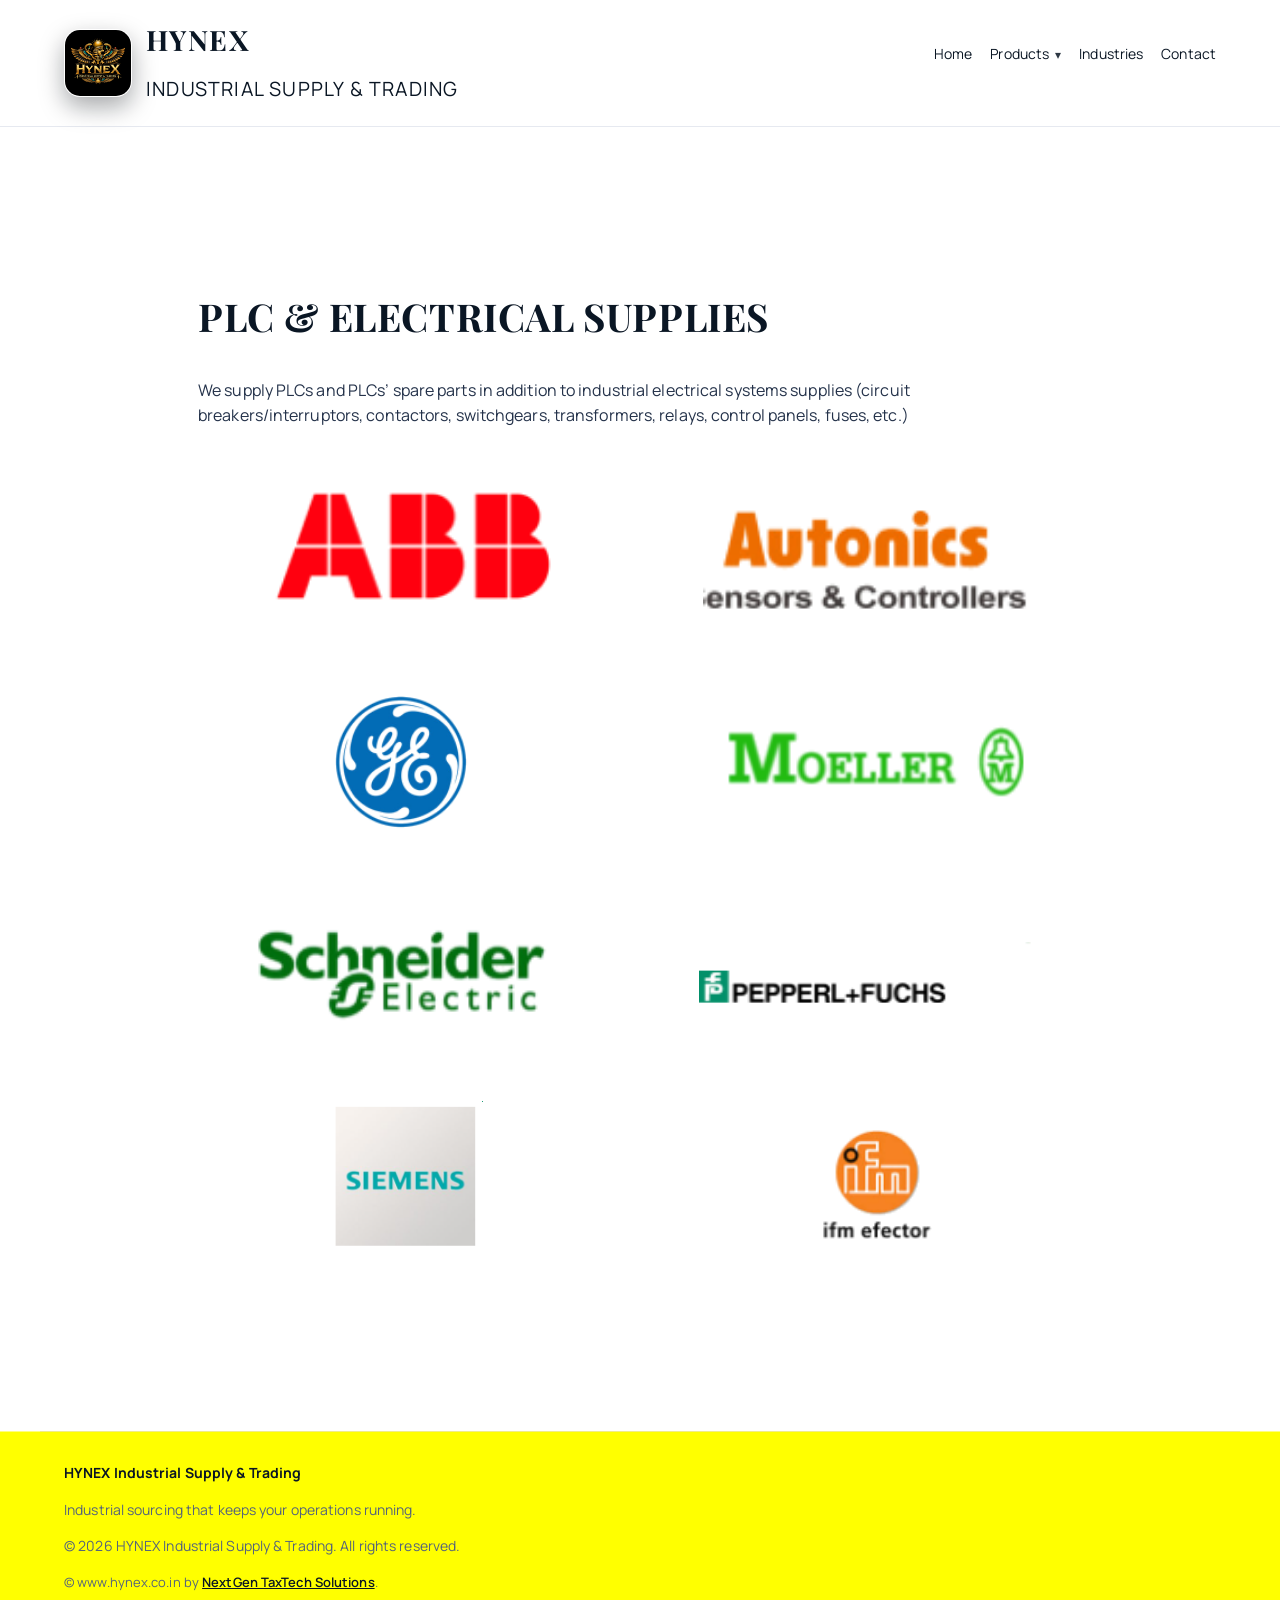
<file: plc-electrical.html>
<!doctype html>
<html lang="en">
  <head>
    <meta charset="utf-8" />
    <meta name="viewport" content="width=device-width, initial-scale=1" />
    <title>PLC &amp; Electrical Supplies</title>
    <meta name="description" content="PLC and electrical supplies partners." />
    <link rel="preconnect" href="https://fonts.googleapis.com" />
    <link rel="preconnect" href="https://fonts.gstatic.com" crossorigin />
    <link href="https://fonts.googleapis.com/css2?family=Manrope:wght@300;400;500;600;700&family=Playfair+Display:wght@500;600;700&display=swap" rel="stylesheet" />
    <link rel="stylesheet" href="styles.css" />
  </head>
  <body class="plc-page">
    <header class="site-header" id="top">
      <nav class="nav">
        <a class="brand" href="index.html">
          <img src="assets/hynex-logo.jpeg" alt="HYNEX Industrial Supply & Trading logo" />
          <span>
            <strong>HYNEX</strong>
            <small>Industrial Supply & Trading</small>
          </span>
        </a>
        <button class="nav-toggle" type="button" aria-label="Open menu" aria-expanded="false" aria-controls="primary-nav">☰</button>
        <div class="nav-links" id="primary-nav">
          <a href="index.html">Home</a>
          <div class="nav-item has-dropdown">
            <a href="products.html">Products <span class="nav-caret" aria-hidden="true">&#9662;</span></a>
            <div class="nav-dropdown" aria-label="Products submenu">
              <a href="valves.html">VALVES</a>
              <a href="gas-analyzers.html">GAS ANALYZERS (Detectors)</a>
              <a href="plc-electrical.html">PLC &amp; Electrical Supplies</a>
              <a href="frequency-drive.html">FREQUENCY DRIVE (VFDs, VSDs)</a>
              <a href="electrical-motors.html">Electrical Motors</a>
              <a href="products.html">Other</a>
            </div>
          </div>
          <a href="industries.html">Industries</a>
          <a href="contact.html">Contact</a>
        </div>
      </nav>
    </header>

    <main class="plc-content">
      <section class="section">
        <div class="section-title plc-title">
          <h2>PLC &amp; ELECTRICAL SUPPLIES</h2>
        </div>
        <p class="plc-description">
          We supply PLCs and PLCs’ spare parts in addition to industrial electrical systems supplies (circuit breakers/interruptors, contactors, switchgears, transformers, relays, control panels, fuses, etc.)
        </p>
        <div class="plc-logos" aria-label="PLC and electrical supplies brands logos">
          <img class="plc-logo" src="assets/plc-logos/abb.png" alt="ABB logo" loading="lazy" />
          <img class="plc-logo" src="assets/plc-logos/autonics.png" alt="Autonics Sensors & Controllers logo" loading="lazy" />
          <img class="plc-logo" src="assets/plc-logos/ge.png" alt="GE logo" loading="lazy" />
          <img class="plc-logo" src="assets/plc-logos/moeller.png" alt="Moeller logo" loading="lazy" />
          <img class="plc-logo" src="assets/plc-logos/schneider.png" alt="Schneider Electric logo" loading="lazy" />
          <img class="plc-logo" src="assets/plc-logos/pepperl-fuchs.png" alt="Pepperl+Fuchs logo" loading="lazy" />
          <img class="plc-logo" src="assets/plc-logos/siemens.png" alt="Siemens logo" loading="lazy" />
          <img class="plc-logo" src="assets/plc-logos/ifm.png" alt="ifm efector logo" loading="lazy" />
        </div>
      </section>
    </main>

    <footer class="site-footer">
      <div>
        <strong>HYNEX Industrial Supply & Trading</strong>
        <p>Industrial sourcing that keeps your operations running.</p>
      </div>
      <p class="copyright">© <span id="year"></span> HYNEX Industrial Supply & Trading. All rights reserved.</p>
      <p class="site-credit">&copy; www.hynex.co.in by <a href="https://ngtaxtech.com/" target="_blank" rel="noopener noreferrer">NextGen TaxTech Solutions</a>.</p>
    </footer>

    <script src="script.js"></script>
  </body>
</html>
</file>
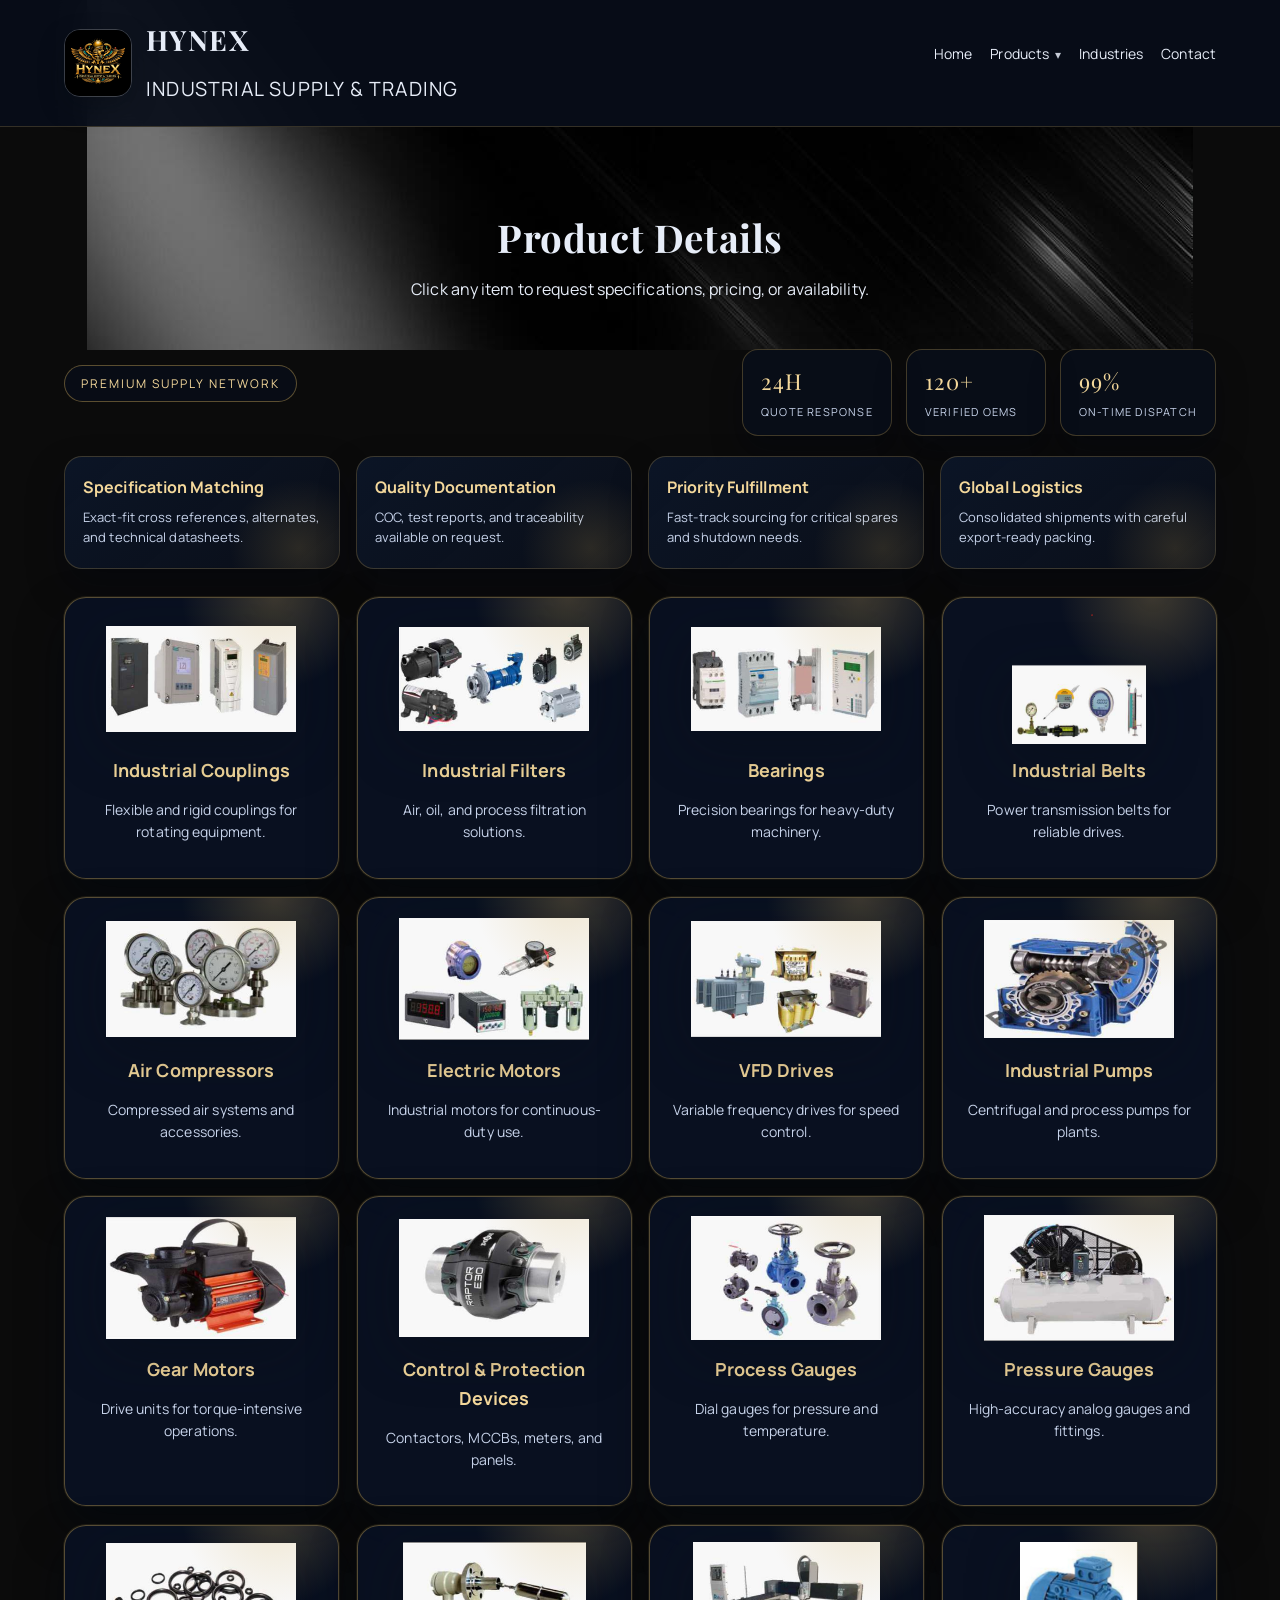
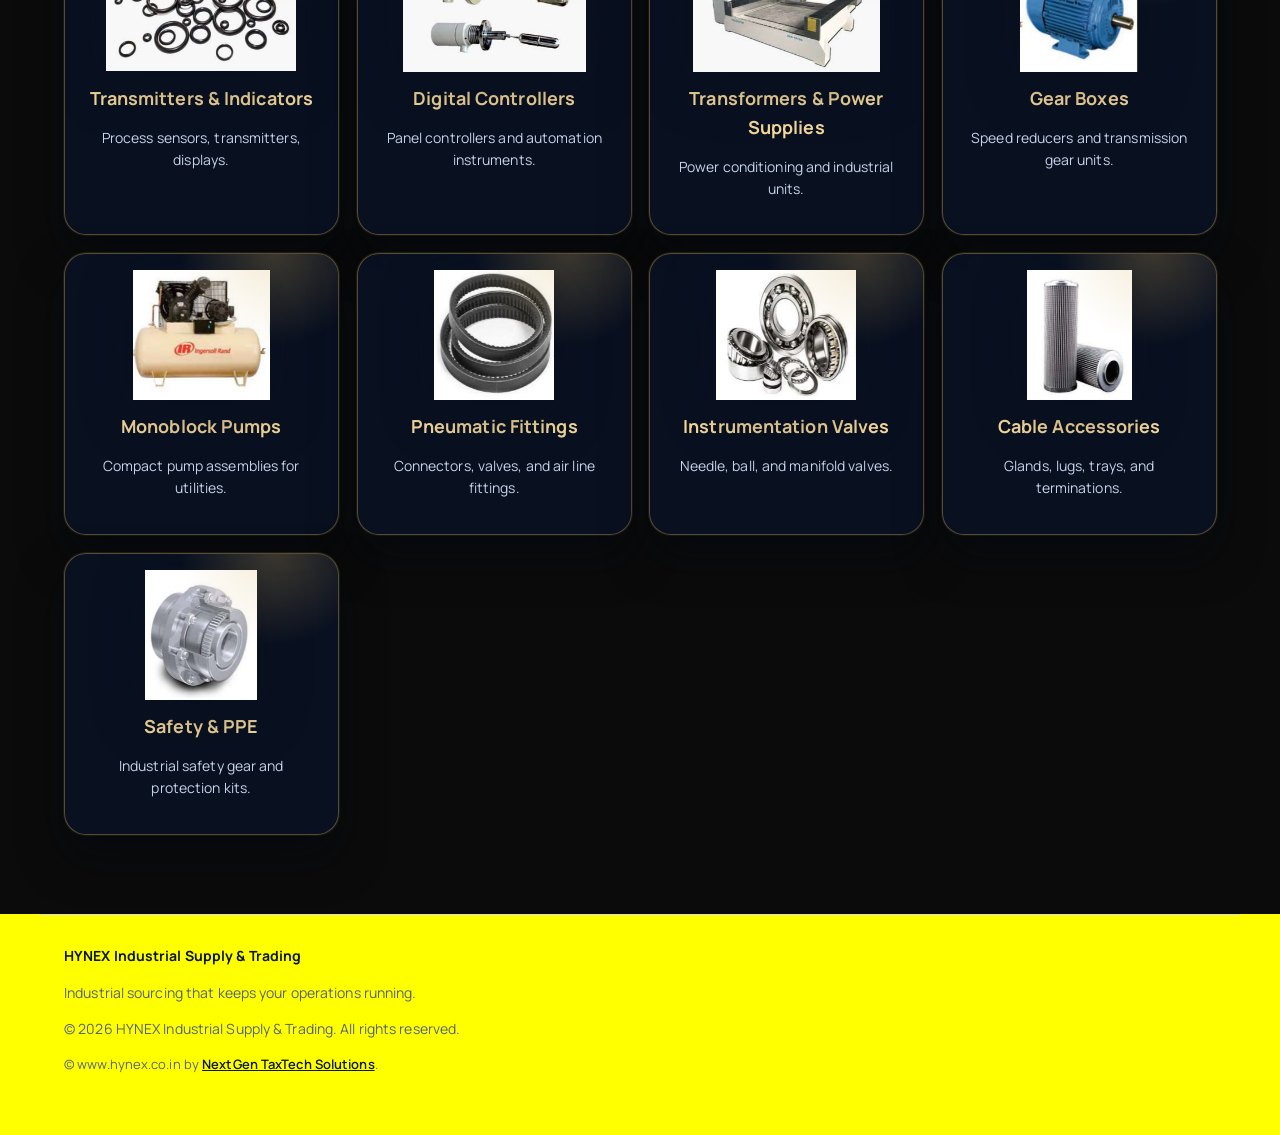
<file: products.html>
﻿<!doctype html>
<html lang="en">
  <head>
    <meta charset="utf-8" />
    <meta name="viewport" content="width=device-width, initial-scale=1" />
    <title>HYNEX Products</title>
    <meta name="description" content="Explore the full product portfolio from HYNEX Industrial Supply & Trading." />
    <link rel="preconnect" href="https://fonts.googleapis.com" />
    <link rel="preconnect" href="https://fonts.gstatic.com" crossorigin />
    <link href="https://fonts.googleapis.com/css2?family=Manrope:wght@300;400;500;600;700&family=Playfair+Display:wght@500;600;700&display=swap" rel="stylesheet" />
    <link rel="stylesheet" href="styles.css" />
  </head>
  <body class="products-page">
    <header class="site-header" id="top">
      <nav class="nav">
        <a class="brand" href="index.html">
          <img src="assets/hynex-logo.jpeg" alt="HYNEX Industrial Supply & Trading logo" />
          <span>
            <strong>HYNEX</strong>
            <small>Industrial Supply & Trading</small>
          </span>
        </a>
        <button class="nav-toggle" type="button" aria-label="Open menu" aria-expanded="false" aria-controls="primary-nav">☰</button>
        <div class="nav-links" id="primary-nav">
          <a href="index.html">Home</a>
          <div class="nav-item has-dropdown">
            <a href="products.html">Products <span class="nav-caret" aria-hidden="true">&#9662;</span></a>
            <div class="nav-dropdown" aria-label="Products submenu">
              <a href="valves.html">VALVES</a>
              <a href="gas-analyzers.html">GAS ANALYZERS (Detectors)</a>
              <a href="plc-electrical.html">PLC &amp; Electrical Supplies</a>
              <a href="frequency-drive.html">FREQUENCY DRIVE (VFDs, VSDs)</a>
              <a href="electrical-motors.html">Electrical Motors</a>
              <a href="products.html">Other</a>
            </div>
          </div>
          <a href="industries.html">Industries</a>
          <a href="contact.html">Contact</a>
        </div>
      </nav>
    </header>

    <main id="home">
      <section class="section" id="products">
        <div class="section-title">
          <h2 class="reveal">Product Details</h2>
          <p class="reveal">Click any item to request specifications, pricing, or availability.</p>
        </div>
        <div class="products-intro">
          <span class="products-kicker">Premium Supply Network</span>
          <div class="products-metrics">
            <div class="metric-card">
              <span>24H</span>
              <small>Quote Response</small>
            </div>
            <div class="metric-card">
              <span>120+</span>
              <small>Verified OEMs</small>
            </div>
            <div class="metric-card">
              <span>99%</span>
              <small>On-Time Dispatch</small>
            </div>
          </div>
        </div>
        <div class="products-feature-row">
          <article class="feature-card">
            <h4>Specification Matching</h4>
            <p>Exact-fit cross references, alternates, and technical datasheets.</p>
          </article>
          <article class="feature-card">
            <h4>Quality Documentation</h4>
            <p>COC, test reports, and traceability available on request.</p>
          </article>
          <article class="feature-card">
            <h4>Priority Fulfillment</h4>
            <p>Fast-track sourcing for critical spares and shutdown needs.</p>
          </article>
          <article class="feature-card">
            <h4>Global Logistics</h4>
            <p>Consolidated shipments with careful export-ready packing.</p>
          </article>
        </div>
        <div class="grid products-grid products-detailed">
          <article>
            <img class="product-image" src="assets/Products%20we%20deal/1.png" alt="Product 1" />
            <h3>Industrial Couplings</h3>
            <p>Flexible and rigid couplings for rotating equipment.</p>
          </article>
          <article>
            <img class="product-image" src="assets/Products%20we%20deal/2.png" alt="Product 2" />
            <h3>Industrial Filters</h3>
            <p>Air, oil, and process filtration solutions.</p>
          </article>
          <article>
            <img class="product-image" src="assets/Products%20we%20deal/3.png" alt="Product 3" />
            <h3>Bearings</h3>
            <p>Precision bearings for heavy-duty machinery.</p>
          </article>
          <article>
            <img class="product-image" src="assets/Products%20we%20deal/4.png" alt="Product 4" />
            <h3>Industrial Belts</h3>
            <p>Power transmission belts for reliable drives.</p>
          </article>
          <article>
            <img class="product-image" src="assets/Products%20we%20deal/5.png" alt="Product 5" />
            <h3>Air Compressors</h3>
            <p>Compressed air systems and accessories.</p>
          </article>
          <article>
            <img class="product-image" src="assets/Products%20we%20deal/6.png" alt="Product 6" />
            <h3>Electric Motors</h3>
            <p>Industrial motors for continuous-duty use.</p>
          </article>
          <article>
            <img class="product-image" src="assets/Products%20we%20deal/7.png" alt="Product 7" />
            <h3>VFD Drives</h3>
            <p>Variable frequency drives for speed control.</p>
          </article>
          <article>
            <img class="product-image" src="assets/Products%20we%20deal/8.png" alt="Product 8" />
            <h3>Industrial Pumps</h3>
            <p>Centrifugal and process pumps for plants.</p>
          </article>
          <article>
            <img class="product-image" src="assets/Products%20we%20deal/9.png" alt="Product 9" />
            <h3>Gear Motors</h3>
            <p>Drive units for torque-intensive operations.</p>
          </article>
          <article>
            <img class="product-image" src="assets/Products%20we%20deal/10.png" alt="Product 10" />
            <h3>Control & Protection Devices</h3>
            <p>Contactors, MCCBs, meters, and panels.</p>
          </article>
          <article>
            <img class="product-image" src="assets/Products%20we%20deal/11.png" alt="Product 11" />
            <h3>Process Gauges</h3>
            <p>Dial gauges for pressure and temperature.</p>
          </article>
          <article>
            <img class="product-image" src="assets/Products%20we%20deal/12.png" alt="Product 12" />
            <h3>Pressure Gauges</h3>
            <p>High-accuracy analog gauges and fittings.</p>
          </article>
          <article>
            <img class="product-image" src="assets/Products%20we%20deal/13.png" alt="Product 13" />
            <h3>Transmitters & Indicators</h3>
            <p>Process sensors, transmitters, displays.</p>
          </article>
          <article>
            <img class="product-image" src="assets/Products%20we%20deal/14.png" alt="Product 14" />
            <h3>Digital Controllers</h3>
            <p>Panel controllers and automation instruments.</p>
          </article>
          <article>
            <img class="product-image" src="assets/Products%20we%20deal/15.png" alt="Product 15" />
            <h3>Transformers & Power Supplies</h3>
            <p>Power conditioning and industrial units.</p>
          </article>
          <article>
            <img class="product-image" src="assets/Products%20we%20deal/16.png" alt="Product 16" />
            <h3>Gear Boxes</h3>
            <p>Speed reducers and transmission gear units.</p>
          </article>
          <article>
            <img class="product-image" src="assets/Products%20we%20deal/17.png" alt="Product 17" />
            <h3>Monoblock Pumps</h3>
            <p>Compact pump assemblies for utilities.</p>
          </article>
          <article>
            <img class="product-image" src="assets/Products%20we%20deal/18.png" alt="Product 18" />
            <h3>Pneumatic Fittings</h3>
            <p>Connectors, valves, and air line fittings.</p>
          </article>
          <article>
            <img class="product-image" src="assets/Products%20we%20deal/19.png" alt="Product 19" />
            <h3>Instrumentation Valves</h3>
            <p>Needle, ball, and manifold valves.</p>
          </article>
          <article>
            <img class="product-image" src="assets/Products%20we%20deal/20.png" alt="Product 20" />
            <h3>Cable Accessories</h3>
            <p>Glands, lugs, trays, and terminations.</p>
          </article>
          <article>
            <img class="product-image" src="assets/Products%20we%20deal/21.png" alt="Product 21" />
            <h3>Safety & PPE</h3>
            <p>Industrial safety gear and protection kits.</p>
          </article>
        </div>
      </section>
    </main>

    <footer class="site-footer">
      <div>
        <strong>HYNEX Industrial Supply & Trading</strong>
        <p>Industrial sourcing that keeps your operations running.</p>
      </div>
      <p class="copyright">© <span id="year"></span> HYNEX Industrial Supply & Trading. All rights reserved.</p>
      <p class="site-credit">&copy; www.hynex.co.in by <a href="https://ngtaxtech.com/" target="_blank" rel="noopener noreferrer">NextGen TaxTech Solutions</a>.</p>
    </footer>

    <script src="script.js"></script>
  </body>
</html>
</file>
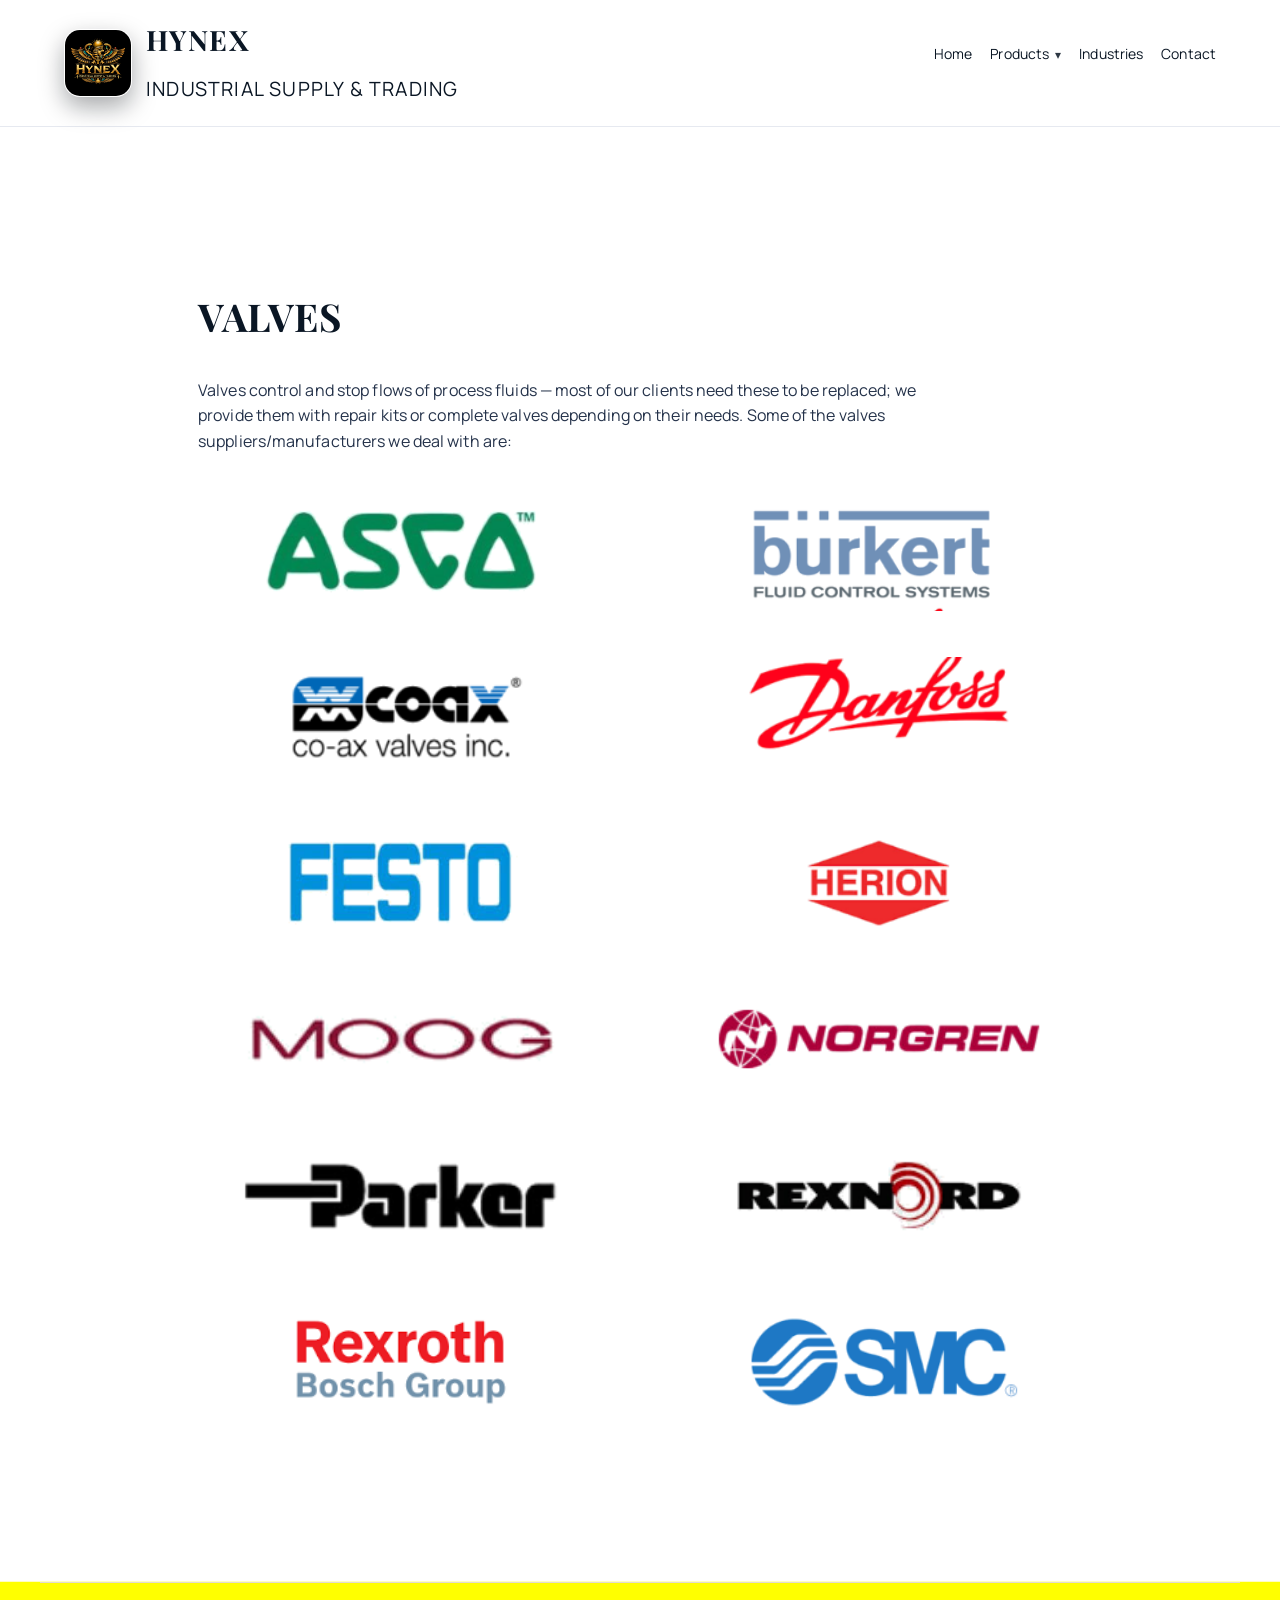
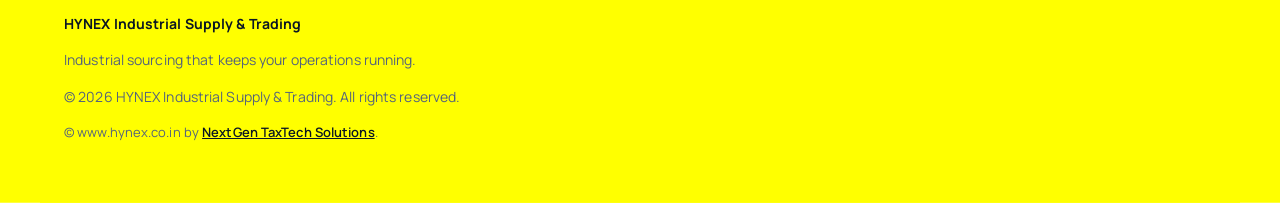
<file: valves.html>
<!doctype html>
<html lang="en">
  <head>
    <meta charset="utf-8" />
    <meta name="viewport" content="width=device-width, initial-scale=1" />
    <title>Valves</title>
    <meta name="description" content="Valves supply partners for process control solutions." />
    <link rel="preconnect" href="https://fonts.googleapis.com" />
    <link rel="preconnect" href="https://fonts.gstatic.com" crossorigin />
    <link href="https://fonts.googleapis.com/css2?family=Manrope:wght@300;400;500;600;700&family=Playfair+Display:wght@500;600;700&display=swap" rel="stylesheet" />
    <link rel="stylesheet" href="styles.css" />
  </head>
  <body class="valves-page">
    <header class="site-header" id="top">
      <nav class="nav">
        <a class="brand" href="index.html">
          <img src="assets/hynex-logo.jpeg" alt="HYNEX Industrial Supply & Trading logo" />
          <span>
            <strong>HYNEX</strong>
            <small>Industrial Supply & Trading</small>
          </span>
        </a>
        <button class="nav-toggle" type="button" aria-label="Open menu" aria-expanded="false" aria-controls="primary-nav">☰</button>
        <div class="nav-links" id="primary-nav">
          <a href="index.html">Home</a>
          <div class="nav-item has-dropdown">
            <a href="products.html">Products <span class="nav-caret" aria-hidden="true">&#9662;</span></a>
            <div class="nav-dropdown" aria-label="Products submenu">
              <a href="valves.html">VALVES</a>
              <a href="gas-analyzers.html">GAS ANALYZERS (Detectors)</a>
              <a href="plc-electrical.html">PLC &amp; Electrical Supplies</a>
              <a href="frequency-drive.html">FREQUENCY DRIVE (VFDs, VSDs)</a>
              <a href="electrical-motors.html">Electrical Motors</a>
              <a href="products.html">Other</a>
            </div>
          </div>
          <a href="industries.html">Industries</a>
          <a href="contact.html">Contact</a>
        </div>
      </nav>
    </header>

    <main class="valves-content">
      <section class="section">
        <div class="section-title valves-title">
          <h2>VALVES</h2>
        </div>
        <p class="valves-description">
          Valves control and stop flows of process fluids — most of our clients need these to be replaced; we
          provide them with repair kits or complete valves depending on their needs. Some of the valves
          suppliers/manufacturers we deal with are:
        </p>
        <div class="valves-logos" aria-label="Valve brands logos">
          <img class="valves-logo" src="assets/valves-logos/asco.png" alt="ASCO logo" loading="lazy" />
          <img class="valves-logo" src="assets/valves-logos/burkert.png" alt="Bürkert logo" loading="lazy" />
          <img class="valves-logo" src="assets/valves-logos/co-ax.png" alt="co-ax valves inc. logo" loading="lazy" />
          <img class="valves-logo" src="assets/valves-logos/danfoss.png" alt="Danfoss logo" loading="lazy" />
          <img class="valves-logo" src="assets/valves-logos/festo.png" alt="Festo logo" loading="lazy" />
          <img class="valves-logo" src="assets/valves-logos/herion.png" alt="Herion logo" loading="lazy" />
          <img class="valves-logo" src="assets/valves-logos/moog.png" alt="Moog logo" loading="lazy" />
          <img class="valves-logo" src="assets/valves-logos/norgren.png" alt="Norgren logo" loading="lazy" />
          <img class="valves-logo" src="assets/valves-logos/parker.png" alt="Parker logo" loading="lazy" />
          <img class="valves-logo" src="assets/valves-logos/rexnord.png" alt="Rexnord logo" loading="lazy" />
          <img class="valves-logo" src="assets/valves-logos/rexroth.png" alt="Rexroth Bosch Group logo" loading="lazy" />
          <img class="valves-logo" src="assets/valves-logos/smc.png" alt="SMC logo" loading="lazy" />
        </div>
      </section>
    </main>

    <footer class="site-footer">
      <div>
        <strong>HYNEX Industrial Supply & Trading</strong>
        <p>Industrial sourcing that keeps your operations running.</p>
      </div>
      <p class="copyright">© <span id="year"></span> HYNEX Industrial Supply & Trading. All rights reserved.</p>
      <p class="site-credit">&copy; www.hynex.co.in by <a href="https://ngtaxtech.com/" target="_blank" rel="noopener noreferrer">NextGen TaxTech Solutions</a>.</p>
    </footer>

    <script src="script.js"></script>
  </body>
</html>
</file>
<file: styles.css>
:root {
  --bg: #ffffff;
  --bg-alt: #ffffff;
  --surface: #ffffff;
  --surface-strong: #ffffff;
  --text: #0a1624;
  --muted: #55647a;
  --accent: #d6b15b;
  --accent-dark: #a47925;
  --line: #e6e9f0;
  --shadow: 0 28px 70px rgba(10, 22, 36, 0.18);
  --hero-text: #fbf7ee;
  --hero-subtle: rgba(251, 247, 238, 0.82);
  --radius-lg: 22px;
  --radius-md: 16px;
  --radius-sm: 12px;
  --sun-yellow: #ffff00;
}

html {
  scroll-behavior: smooth;
  -webkit-text-size-adjust: 100%;
}

* {
  box-sizing: border-box;
}

body {
  margin: 0;
  font-family: "Manrope", sans-serif;
  background: #ffffff;
  color: var(--text);
  line-height: 1.6;
  letter-spacing: 0.1px;
  overflow-x: hidden;
}

.products-page {
  background-color: #0b0b0b;
  background-image: url("assets/product-tab-bg.jpg");
  background-repeat: no-repeat;
  background-size: auto;
  background-position: top center;
  background-attachment: scroll;
  color: #e7edf8;
  position: relative;
  overflow-x: hidden;
}

.products-page::before,
.products-page::after {
  content: none;
}

.products-page main,
.products-page footer {
  position: relative;
  z-index: 1;
}

.products-page .site-header {
  background: rgba(8, 14, 26, 0.92);
  border-bottom: 1px solid rgba(214, 177, 91, 0.22);
}

.products-page .nav-links a,
.products-page .brand,
.products-page .brand strong,
.products-page .brand small {
  color: #e7edf8;
}

.products-page .section-title h2,
.products-page .section-title p {
  color: #e7edf8;
}

.products-page #products .section-title {
  display: block;
  text-align: center;
  margin-left: auto;
  margin-right: auto;
  padding: 0;
  background: none;
  border: none;
  border-radius: 0;
  box-shadow: none;
  backdrop-filter: none;
  -webkit-backdrop-filter: none;
  max-width: min(760px, 100%);
}

.products-page #products .section-title h2 {
  margin: 0 0 10px;
}

.products-page #products .section-title p {
  margin: 0;
  line-height: 1.45;
}

a {
  color: inherit;
  text-decoration: none;
}

img {
  max-width: 100%;
  display: block;
}

.reveal {
  opacity: 0;
  transform: translateY(18px);
  transition: opacity 0.9s cubic-bezier(0.22, 1, 0.36, 1),
    transform 0.9s cubic-bezier(0.22, 1, 0.36, 1);
  transition-delay: var(--reveal-delay, 0ms);
  will-change: opacity, transform;
}

.reveal.is-visible {
  opacity: 1;
  transform: translateY(0);
}

.site-header {
  position: sticky;
  top: 0;
  z-index: 10;
  backdrop-filter: blur(16px);
  background: rgba(7, 12, 18, 0.78);
  border-bottom: 1px solid rgba(255, 255, 255, 0.08);
}

.nav {
  max-width: 1200px;
  margin: 0 auto;
  padding: 18px 24px;
  display: flex;
  align-items: center;
  justify-content: space-between;
  gap: 20px;
}

.brand {
  display: flex;
  align-items: center;
  gap: 14px;
}

.brand span {
  font-size: 28px;
}

.brand img {
  width: 68px;
  height: 68px;
  border-radius: 16px;
  object-fit: cover;
  border: 1px solid rgba(255, 255, 255, 0.2);
  box-shadow: 0 10px 24px rgba(7, 12, 18, 0.35);
}

.brand strong {
  display: block;
  font-family: "Playfair Display", serif;
  letter-spacing: 1.4px;
  font-size: 1em;
  color: #f5f2ea;
}

.brand small {
  color: rgba(247, 242, 232, 0.68);
  font-size: 0.7em;
  text-transform: uppercase;
  letter-spacing: 1.2px;
}

.nav-links {
  display: flex;
  gap: 18px;
  color: rgba(247, 242, 232, 0.68);
  font-size: 14px;
}

.nav-toggle {
  display: none;
  border: 1px solid rgba(255, 255, 255, 0.22);
  background: rgba(10, 16, 24, 0.38);
  color: rgba(247, 242, 232, 0.92);
  width: 44px;
  height: 44px;
  border-radius: 14px;
  font-size: 22px;
  line-height: 1;
  align-items: center;
  justify-content: center;
  cursor: pointer;
  backdrop-filter: blur(10px);
}

.nav-toggle:hover {
  background: rgba(10, 16, 24, 0.55);
}

.nav-item {
  position: relative;
  display: inline-flex;
  align-items: center;
}

.nav-item.has-dropdown {
  padding-bottom: 12px;
}

.nav-dropdown {
  position: absolute;
  top: 100%;
  left: 0;
  margin-top: 0;
  display: none;
  flex-direction: column;
  gap: 8px;
  min-width: 240px;
  padding: 12px;
  background: #ffffff;
  color: #0a1624;
  border: 1px solid rgba(10, 22, 36, 0.1);
  border-radius: 14px;
  box-shadow: var(--shadow);
  z-index: 20;
}

.nav-item.has-dropdown > a {
  display: inline-flex;
  align-items: center;
  gap: 6px;
}

.nav-caret {
  font-size: 12px;
  line-height: 1;
  opacity: 0.85;
  transform: translateY(1px);
}

.nav-dropdown::before {
  content: "";
  position: absolute;
  left: 0;
  right: 0;
  top: -14px;
  height: 14px;
}

.nav-item:hover .nav-dropdown,
.nav-item:focus-within .nav-dropdown {
  display: flex;
}

.nav-item.has-dropdown.is-open .nav-dropdown {
  display: flex;
}

.nav-dropdown a {
  padding: 6px 8px;
  font-size: 12px;
  font-weight: 700;
  letter-spacing: 0.4px;
  text-transform: uppercase;
}

.nav-dropdown a::after {
  display: none;
}

.products-page .nav-dropdown {
  background: rgba(9, 14, 24, 0.98);
  border: 1px solid rgba(214, 177, 91, 0.22);
  box-shadow: 0 16px 40px rgba(0, 0, 0, 0.45);
}

.products-page .nav-dropdown a {
  color: #e7edf8;
}

.products-page .nav-dropdown a:hover {
  color: #ffffff;
}

.valves-page {
  background: #ffffff;
  color: var(--text);
}

.valves-page .site-header {
  background: #ffffff;
  border-bottom: 1px solid var(--line);
}

.valves-page .nav-links,
.valves-page .brand,
.valves-page .brand strong,
.valves-page .brand small {
  color: var(--text);
}

.valves-page .nav-links a:hover {
  color: #0a1624;
}

.valves-page .nav-dropdown {
  background: #ffffff;
  color: #0a1624;
}

.valves-page .nav-dropdown a {
  color: #0a1624;
}

.valves-page .nav-dropdown a:hover {
  color: #0a1624;
}

.valves-content {
  max-width: 980px;
  margin: 0 auto;
  padding: 48px 24px 80px;
}

.valves-title h2 {
  letter-spacing: 2px;
}

.valves-description {
  max-width: 720px;
  color: #24324a;
  margin: 18px 0 36px;
}

.valves-logos {
  display: grid;
  grid-template-columns: repeat(2, minmax(260px, 1fr));
  gap: 46px 72px;
  align-items: center;
  justify-items: center;
}

.valves-logo {
  width: 100%;
  max-width: 360px;
  max-height: 120px;
  object-fit: contain;
}

@media (max-width: 640px) {
  .valves-logos {
    grid-template-columns: 1fr;
    gap: 34px;
  }
}

.valves-grid {
  display: grid;
  grid-template-columns: repeat(auto-fit, minmax(180px, 1fr));
  gap: 22px 28px;
  align-items: center;
}

.valves-brand {
  font-weight: 700;
  text-transform: uppercase;
  letter-spacing: 1px;
  color: #1b2638;
}

.gas-analyzers-page {
  background: #ffffff;
  color: var(--text);
}

.gas-analyzers-page .site-header {
  background: #ffffff;
  border-bottom: 1px solid var(--line);
}

.gas-analyzers-page .nav-links,
.gas-analyzers-page .brand,
.gas-analyzers-page .brand strong,
.gas-analyzers-page .brand small {
  color: var(--text);
}

.gas-analyzers-page .nav-links a:hover {
  color: #0a1624;
}

.gas-analyzers-page .nav-dropdown {
  background: #ffffff;
  color: #0a1624;
}

.gas-analyzers-page .nav-dropdown a {
  color: #0a1624;
}

.gas-analyzers-page .nav-dropdown a:hover {
  color: #0a1624;
}

.gas-analyzers-content {
  max-width: 980px;
  margin: 0 auto;
  padding: 48px 24px 80px;
}

.gas-analyzers-title h2 {
  letter-spacing: 2px;
}

.gas-analyzers-description {
  max-width: 820px;
  color: #24324a;
  margin: 18px 0;
}

.gas-analyzers-description.gas-analyzers-sub {
  margin-top: 0;
}

.gas-analyzers-logos {
  display: grid;
  grid-template-columns: repeat(2, minmax(260px, 1fr));
  gap: 46px 72px;
  align-items: center;
  justify-items: center;
  margin-top: 28px;
}

.gas-analyzers-logo {
  width: 100%;
  max-width: 360px;
  max-height: 170px;
  object-fit: contain;
}

@media (max-width: 640px) {
  .gas-analyzers-logos {
    grid-template-columns: 1fr;
    gap: 34px;
  }
}

.plc-page {
  background: #ffffff;
  color: var(--text);
}

.plc-page .site-header {
  background: #ffffff;
  border-bottom: 1px solid var(--line);
}

.plc-page .nav-links,
.plc-page .brand,
.plc-page .brand strong,
.plc-page .brand small {
  color: var(--text);
}

.plc-page .nav-links a:hover {
  color: #0a1624;
}

.plc-page .nav-dropdown {
  background: #ffffff;
  color: #0a1624;
}

.plc-page .nav-dropdown a {
  color: #0a1624;
}

.plc-page .nav-dropdown a:hover {
  color: #0a1624;
}

.plc-content {
  max-width: 980px;
  margin: 0 auto;
  padding: 48px 24px 80px;
}

.plc-title h2 {
  letter-spacing: 2px;
}

.plc-description {
  max-width: 820px;
  color: #24324a;
  margin: 18px 0 32px;
}

.plc-logos {
  display: grid;
  grid-template-columns: repeat(2, minmax(260px, 1fr));
  gap: 46px 72px;
  align-items: center;
  justify-items: center;
}

.plc-logo {
  width: 100%;
  max-width: 360px;
  max-height: 170px;
  object-fit: contain;
}

@media (max-width: 640px) {
  .plc-logos {
    grid-template-columns: 1fr;
    gap: 34px;
  }
}

.vfd-page {
  background: #ffffff;
  color: var(--text);
}

.vfd-page .site-header {
  background: #ffffff;
  border-bottom: 1px solid var(--line);
}

.vfd-page .nav-links,
.vfd-page .brand,
.vfd-page .brand strong,
.vfd-page .brand small {
  color: var(--text);
}

.vfd-page .nav-links a:hover {
  color: #0a1624;
}

.vfd-page .nav-dropdown {
  background: #ffffff;
  color: #0a1624;
}

.vfd-page .nav-dropdown a {
  color: #0a1624;
}

.vfd-page .nav-dropdown a:hover {
  color: #0a1624;
}

.vfd-content {
  max-width: 980px;
  margin: 0 auto;
  padding: 48px 24px 80px;
}

.vfd-title h2 {
  letter-spacing: 2px;
}

.vfd-description {
  max-width: 820px;
  color: #24324a;
  margin: 18px 0 32px;
}

.vfd-logos {
  display: grid;
  grid-template-columns: repeat(2, minmax(260px, 1fr));
  gap: 46px 72px;
  align-items: center;
  justify-items: center;
}

.vfd-logo {
  width: 100%;
  max-width: 360px;
  max-height: 170px;
  object-fit: contain;
}

@media (max-width: 640px) {
  .vfd-logos {
    grid-template-columns: 1fr;
    gap: 34px;
  }
}

.motors-page {
  background: #ffffff;
  color: var(--text);
}

.motors-page .site-header {
  background: #ffffff;
  border-bottom: 1px solid var(--line);
}

.motors-page .nav-links,
.motors-page .brand,
.motors-page .brand strong,
.motors-page .brand small {
  color: var(--text);
}

.motors-page .nav-links a:hover {
  color: #0a1624;
}

.motors-page .nav-dropdown {
  background: #ffffff;
  color: #0a1624;
}

.motors-page .nav-dropdown a {
  color: #0a1624;
}

.motors-page .nav-dropdown a:hover {
  color: #0a1624;
}

.motors-content {
  max-width: 980px;
  margin: 0 auto;
  padding: 48px 24px 80px;
}

.motors-title h2 {
  letter-spacing: 2px;
}

.motors-description {
  max-width: 820px;
  color: #24324a;
  margin: 18px 0 32px;
}

.motors-logos {
  display: grid;
  grid-template-columns: repeat(2, minmax(260px, 1fr));
  gap: 46px 72px;
  align-items: center;
  justify-items: center;
}

.motors-logo {
  width: 100%;
  max-width: 360px;
  max-height: 170px;
  object-fit: contain;
}

@media (max-width: 640px) {
  .motors-logos {
    grid-template-columns: 1fr;
    gap: 34px;
  }
}

.nav-links a:hover {
  color: #ffffff;
}

.nav-links a {
  position: relative;
  padding-bottom: 6px;
}

.nav-links a::after {
  content: "";
  position: absolute;
  left: 0;
  bottom: 0;
  width: 0%;
  height: 2px;
  background: linear-gradient(90deg, var(--accent), rgba(214, 177, 91, 0.2));
  transition: width 0.3s ease;
}

.nav-links a:hover::after {
  width: 100%;
}

.nav-cta {
  padding: 10px 18px;
  border-radius: 999px;
  border: 1px solid rgba(199, 154, 59, 0.7);
  color: #f7f2e8;
  font-weight: 600;
}

.nav-cta:hover {
  background: var(--accent);
  color: #0b111b;
}

.hero {
  position: relative;
  overflow: hidden;
}

.hero-bg {
  position: absolute;
  inset: 0;
  filter: brightness(1.05) saturate(1.05);
}

.hero-slide {
  position: absolute;
  inset: 0;
  background-position: center;
  background-size: cover;
  background-repeat: no-repeat;
  opacity: 0;
  animation: none;
  will-change: opacity, transform;
  transform: scale(1);
  transition: opacity 0.8s ease, transform 0.8s ease;
}

.hero-slide.slide-1 {
  background-image: none;
  animation-delay: 0s;
}

.hero-slide.slide-2 {
  background-image: none;
  animation-delay: 5s;
}

.hero-slide.slide-3 {
  background-image: none;
  animation-delay: 10s;
}

.hero-slide.is-active {
  opacity: 1;
  transform: scale(1.02);
}

.hero-controls {
  position: absolute;
  inset: 0;
  display: flex;
  align-items: center;
  justify-content: space-between;
  padding: 0 16px;
  pointer-events: none;
  z-index: 2;
}

.hero-arrow {
  pointer-events: auto;
  width: 44px;
  height: 44px;
  border-radius: 999px;
  border: 1px solid rgba(255, 255, 255, 0.45);
  background: rgba(8, 12, 18, 0.45);
  color: #ffffff;
  font-size: 28px;
  line-height: 1;
  display: inline-flex;
  align-items: center;
  justify-content: center;
  cursor: pointer;
  backdrop-filter: blur(6px);
  transition: transform 0.2s ease, background 0.2s ease, border-color 0.2s ease;
}

.hero-arrow:hover {
  transform: translateY(-2px);
  background: rgba(8, 12, 18, 0.65);
  border-color: rgba(255, 255, 255, 0.7);
}

.hero-bg::after {
  content: "";
  position: absolute;
  inset: 0;
  background: radial-gradient(circle at 20% 20%, rgba(255, 255, 255, 0.22), transparent 55%),
    radial-gradient(circle at 80% 20%, rgba(214, 177, 91, 0.22), transparent 50%),
    linear-gradient(180deg, rgba(8, 12, 18, 0.1), rgba(8, 12, 18, 0.35));
}

@keyframes hero-slide {
  0% {
    opacity: 0;
    transform: scale(1);
  }
  8% {
    opacity: 1;
  }
  33% {
    opacity: 1;
    transform: scale(1);
  }
  41% {
    opacity: 0;
  }
  100% {
    opacity: 0;
    transform: scale(1);
  }
}

.hero-inner {
  position: relative;
  z-index: 1;
  max-width: 1200px;
  margin: 0 auto;
  padding: 130px 24px 100px;
  display: grid;
  grid-template-columns: repeat(auto-fit, minmax(280px, 1fr));
  gap: 44px;
  align-items: center;
}

.hero-content {
  color: var(--hero-text);
}

.eyebrow {
  text-transform: uppercase;
  letter-spacing: 2px;
  color: var(--accent);
  font-size: 12px;
  font-weight: 600;
}

.hero h1 {
  font-family: "Playfair Display", serif;
  font-size: clamp(36px, 4.4vw, 60px);
  line-height: 1.1;
  margin: 12px 0 18px;
  color: var(--hero-text);
  text-shadow: 0 20px 30px rgba(6, 10, 15, 0.45);
}

.subhead {
  color: var(--hero-subtle);
  font-size: 18px;
  margin-bottom: 24px;
}

.hero-actions {
  display: flex;
  flex-wrap: wrap;
  gap: 16px;
  margin-bottom: 30px;
}

.primary,
.secondary {
  padding: 12px 22px;
  border-radius: 999px;
  font-weight: 600;
  display: inline-flex;
  align-items: center;
  justify-content: center;
  transition: transform 0.25s ease, box-shadow 0.25s ease;
}

.primary {
  background: var(--accent);
  color: #0b111b;
  box-shadow: var(--shadow);
  border: 1px solid rgba(255, 255, 255, 0.35);
}

.secondary {
  border: 1px solid rgba(251, 247, 238, 0.5);
  color: var(--hero-text);
  backdrop-filter: blur(8px);
}

.primary:hover,
.secondary:hover {
  transform: translateY(-2px);
  box-shadow: 0 18px 40px rgba(10, 22, 36, 0.22);
}

.hero-highlights {
  display: grid;
  grid-template-columns: repeat(auto-fit, minmax(160px, 1fr));
  gap: 14px;
}

.hero-highlights div {
  padding: 14px 16px;
  border-radius: 14px;
  background: rgba(10, 16, 24, 0.55);
  border: 1px solid rgba(255, 255, 255, 0.12);
  backdrop-filter: blur(8px);
}

.hero-highlights span {
  display: block;
  font-size: 20px;
  font-weight: 700;
  color: var(--accent);
}

.hero-highlights small {
  color: var(--hero-subtle);
}

.hero-visual {
  display: grid;
  gap: 18px;
}

.hero-card,
.hero-panel {
  padding: 24px;
  border-radius: var(--radius-lg);
  background: rgba(255, 255, 255, 0.95);
  border: 1px solid rgba(255, 255, 255, 0.7);
  box-shadow: var(--shadow);
}

.hero-card h3 {
  font-family: "Playfair Display", serif;
  letter-spacing: 1px;
  margin-top: 0;
}

.hero-card ul {
  padding-left: 18px;
  margin: 0;
  color: var(--muted);
}

.hero-panel {
  background: linear-gradient(135deg, rgba(214, 177, 91, 0.25), rgba(255, 255, 255, 0.8));
  font-weight: 600;
}

.section {
  padding: 80px 24px;
  max-width: 1200px;
  margin: 0 auto;
}

.section.alt {
  background: #ffffff;
  border-top: 1px solid var(--line);
  border-bottom: 1px solid var(--line);
}

#industries.section.alt {
  background: #cfe8ff;
  border-top: none;
  border-bottom: none;
  box-shadow: 0 0 0 100vmax #cfe8ff;
  clip-path: inset(0 -100vmax);
}

#industries.section.alt .section-title {
  text-align: center;
}

#contact.section.alt,
.site-footer {
  background: var(--sun-yellow);
  border-top: none;
  border-bottom: none;
  box-shadow: 0 0 0 100vmax var(--sun-yellow);
  clip-path: inset(0 -100vmax);
}

body:not(.contact-page) #contact.section.alt {
  background: #ffffff;
  box-shadow: 0 0 0 100vmax #ffffff;
}

.products-page .site-footer,
.industries-page .site-footer,
.contact-page .site-footer {
  background: #ffff00;
  box-shadow: 0 0 0 100vmax #ffff00;
}

.section-title {
  margin-bottom: 30px;
}

.section-title h2 {
  font-family: "Playfair Display", serif;
  font-size: clamp(26px, 3vw, 40px);
  margin-bottom: 6px;
  letter-spacing: 0.6px;
}

.section-title p {
  color: var(--muted);
}

.clients {
  position: relative;
}

.clients::before {
  content: "";
  position: absolute;
  inset: 0;
  background: radial-gradient(circle at 20% 20%, rgba(214, 177, 91, 0.12), transparent 60%),
    radial-gradient(circle at 80% 30%, rgba(10, 22, 36, 0.08), transparent 60%);
  pointer-events: none;
}

.clients .section-title {
  position: relative;
  z-index: 1;
}

.clients-grid {
  position: relative;
  z-index: 1;
  display: grid;
  grid-template-columns: repeat(auto-fit, minmax(260px, 1fr));
  gap: 22px;
}

.client-card {
  display: grid;
  grid-template-columns: auto 1fr;
  gap: 18px;
  align-items: center;
  background: linear-gradient(135deg, rgba(255, 255, 255, 0.98), rgba(255, 255, 255, 0.9));
  border: 1px solid rgba(214, 177, 91, 0.35);
  border-radius: 20px;
  padding: 18px 20px;
  box-shadow: 0 20px 40px rgba(12, 27, 42, 0.12);
}

.client-card img {
  width: 86px;
  height: 86px;
  object-fit: contain;
  background: #ffffff;
  border-radius: 16px;
  padding: 10px;
  border: 1px solid #efe5cc;
}

.client-card h3 {
  margin: 0 0 6px;
  font-size: 18px;
}

.client-card p {
  margin: 0;
  color: var(--muted);
  font-size: 14px;
}

.grid {
  display: grid;
  gap: 18px;
}

.products-marquee {
  position: relative;
  overflow: hidden;
  padding: 8px 0;
}

body:not(.products-page) #products.section {
  background: #fff6cc;
  box-shadow: 0 0 0 100vmax #fff6cc;
  clip-path: inset(0 -100vmax);
}

body:not(.products-page) #products.section .products-marquee::before,
body:not(.products-page) #products.section .products-marquee::after {
  background: linear-gradient(90deg, rgba(255, 246, 204, 1), rgba(255, 246, 204, 0));
}

.products-marquee::before,
.products-marquee::after {
  content: "";
  position: absolute;
  top: 0;
  width: 120px;
  height: 100%;
  z-index: 2;
  pointer-events: none;
  background: linear-gradient(90deg, rgba(248, 245, 240, 1), rgba(248, 245, 240, 0));
}

.products-marquee::after {
  right: 0;
  transform: rotate(180deg);
}

.products-marquee::before {
  left: 0;
}

.marquee-track {
  display: flex;
  align-items: center;
  gap: 24px;
  width: max-content;
  animation: marquee-left 36s linear infinite;
  will-change: transform;
}

.marquee-set {
  display: flex;
  align-items: center;
  gap: 24px;
}

.marquee-item {
  display: flex;
  align-items: center;
  justify-content: center;
  width: 170px;
  height: 130px;
  transition: transform 0.35s ease, filter 0.35s ease;
}

.marquee-item:hover {
  transform: translateY(-6px) scale(1.03);
  filter: drop-shadow(0 12px 20px rgba(12, 27, 42, 0.18));
}

.products-marquee:hover .marquee-track {
  animation-play-state: paused;
}

.products-grid {
  grid-template-columns: repeat(auto-fit, minmax(220px, 1fr));
}

.products-page .products-grid article {
  background: rgba(10, 18, 36, 0.88);
  border: 1px solid rgba(214, 177, 91, 0.38);
  box-shadow:
    0 22px 44px rgba(2, 7, 16, 0.5),
    0 0 0 1px rgba(214, 177, 91, 0.12);
  position: relative;
  overflow: hidden;
  transition: transform 0.35s ease, box-shadow 0.35s ease, border-color 0.35s ease;
}

.products-page .products-grid h3 {
  color: #f4d89b;
}

.products-page .products-grid p {
  color: #c7d3ea;
}

.products-page .products-grid article::after {
  content: "";
  position: absolute;
  inset: -38% -12% auto auto;
  width: 190px;
  height: 190px;
  border-radius: 999px;
  background: radial-gradient(circle, rgba(214, 177, 91, 0.3), transparent 70%);
  opacity: 0.85;
  pointer-events: none;
}

.products-page .products-grid article::before {
  content: "";
  position: absolute;
  inset: 0;
  background: linear-gradient(135deg, rgba(214, 177, 91, 0.2), rgba(214, 177, 91, 0.05) 40%, transparent 60%);
  opacity: 0.7;
  pointer-events: none;
}

.products-detailed article {
  position: relative;
  overflow: hidden;
}

.products-intro {
  display: flex;
  flex-wrap: wrap;
  align-items: center;
  justify-content: space-between;
  gap: 18px;
  margin: 24px 0 20px;
}

.products-kicker {
  display: inline-flex;
  align-items: center;
  gap: 8px;
  padding: 8px 16px;
  border-radius: 999px;
  border: 1px solid rgba(214, 177, 91, 0.4);
  background: rgba(8, 14, 26, 0.75);
  color: #f4d89b;
  font-size: 12px;
  text-transform: uppercase;
  letter-spacing: 2px;
}

.products-metrics {
  display: flex;
  flex-wrap: wrap;
  gap: 14px;
}

.products-page .products-metrics {
  margin-top: 18px;
}

.metric-card {
  min-width: 140px;
  padding: 14px 18px;
  border-radius: 16px;
  background: rgba(8, 14, 26, 0.82);
  border: 1px solid rgba(214, 177, 91, 0.28);
  box-shadow: 0 16px 30px rgba(2, 7, 16, 0.35);
}

.metric-card span {
  display: block;
  font-family: "Playfair Display", serif;
  font-size: 22px;
  color: #f4d89b;
  letter-spacing: 1px;
}

.metric-card small {
  display: block;
  margin-top: 4px;
  color: #c7d3ea;
  font-size: 11px;
  text-transform: uppercase;
  letter-spacing: 1.2px;
}

.products-feature-row {
  display: grid;
  grid-template-columns: repeat(auto-fit, minmax(220px, 1fr));
  gap: 16px;
  margin-bottom: 28px;
}

.feature-card {
  position: relative;
  padding: 18px 18px 20px;
  border-radius: 18px;
  background: linear-gradient(140deg, rgba(12, 22, 40, 0.95), rgba(10, 16, 30, 0.7));
  border: 1px solid rgba(214, 177, 91, 0.24);
  box-shadow: 0 18px 36px rgba(2, 7, 16, 0.35);
  overflow: hidden;
}

.feature-card::after {
  content: "";
  position: absolute;
  right: -30px;
  bottom: -50px;
  width: 140px;
  height: 140px;
  background: radial-gradient(circle, rgba(214, 177, 91, 0.18), transparent 70%);
  opacity: 0.9;
  pointer-events: none;
}

.feature-card h4 {
  margin: 0 0 6px;
  color: #f4d89b;
  font-size: 16px;
}

.feature-card p {
  margin: 0;
  color: #c7d3ea;
  font-size: 13px;
}

.products-detailed article::after {
  content: "";
  position: absolute;
  inset: -20% -20% auto auto;
  width: 120px;
  height: 120px;
  border-radius: 999px;
  background: radial-gradient(circle, rgba(214, 177, 91, 0.18), transparent 70%);
  opacity: 0;
  transform: translateY(8px);
  transition: opacity 0.35s ease, transform 0.35s ease;
  pointer-events: none;
}

.products-detailed article:hover::after {
  opacity: 1;
  transform: translateY(0);
}

.products-page .products-grid article::before {
  content: "";
  position: absolute;
  inset: 0;
  background: linear-gradient(135deg, rgba(214, 177, 91, 0.12), transparent 45%);
  opacity: 0;
  transition: opacity 0.35s ease;
  pointer-events: none;
}

.products-page .products-grid article:hover::before {
  opacity: 1;
}

.products-page .products-grid article:hover {
  border-color: rgba(214, 177, 91, 0.65);
  box-shadow:
    0 28px 56px rgba(2, 7, 16, 0.55),
    0 0 24px rgba(214, 177, 91, 0.28),
    0 0 0 1px rgba(214, 177, 91, 0.2);
  transform: translateY(-6px);
}

.products-detailed article {
  animation: float-card 6s ease-in-out infinite;
}

.products-detailed article:nth-child(3n) {
  animation-delay: 0.6s;
}

.products-detailed article:nth-child(3n + 1) {
  animation-delay: 1.2s;
}

@keyframes float-card {
  0% {
    transform: translateY(0);
  }
  50% {
    transform: translateY(-6px);
  }
  100% {
    transform: translateY(0);
  }
}

@keyframes gold-spark {
  0% {
    opacity: 0.2;
    filter: blur(0px);
  }
  50% {
    opacity: 0.45;
    filter: blur(1px);
  }
  100% {
    opacity: 0.2;
    filter: blur(0px);
  }
}

@media (prefers-reduced-motion: reduce) {
  .products-detailed article {
    animation: none;
  }
}

.clients-grid {
  grid-template-columns: repeat(auto-fit, minmax(240px, 1fr));
}

.clients-grid img {
  width: 100%;
  height: 120px;
  object-fit: contain;
  margin-bottom: 14px;
}

.products-grid article {
  background: var(--surface);
  border: 1px solid #e6e1d8;
  padding: 20px;
  border-radius: var(--radius-lg);
  min-height: 140px;
  text-align: center;
  box-shadow: 0 16px 30px rgba(12, 27, 42, 0.08);
  transition: transform 0.35s ease, box-shadow 0.35s ease;
}

.products-grid article:hover {
  transform: translateY(-6px);
  box-shadow: 0 24px 45px rgba(12, 27, 42, 0.14);
}

.products-grid h3 {
  margin: 8px 0 6px;
  font-size: 18px;
}

.products-grid p {
  color: var(--muted);
  font-size: 14px;
}

.products-page .product-image {
  filter: drop-shadow(0 14px 26px rgba(6, 12, 22, 0.4));
  transform: translateY(-4px);
  transition: transform 0.35s ease, filter 0.35s ease;
  mix-blend-mode: normal;
}

.products-page .products-grid article:hover .product-image {
  transform: translateY(-12px) scale(1.08);
  filter:
    drop-shadow(0 28px 46px rgba(214, 177, 91, 0.32))
    drop-shadow(0 16px 32px rgba(6, 12, 22, 0.4));
}

.industries-page {
  background: radial-gradient(circle at 12% 18%, rgba(255, 217, 158, 0.35), transparent 45%),
    radial-gradient(circle at 78% 12%, rgba(176, 224, 255, 0.35), transparent 40%),
    linear-gradient(160deg, #f7fbff 0%, #eef7ff 55%, #fef6ec 100%);
  color: #0a1624;
  position: relative;
  overflow-x: hidden;
  font-family: "Manrope", sans-serif;
}

.industries-page::before,
.industries-page::after {
  content: "";
  position: fixed;
  inset: 0;
  pointer-events: none;
  opacity: 0.35;
  z-index: 0;
  background:
    radial-gradient(circle at 15% 30%, rgba(255, 210, 145, 0.35), transparent 45%),
    radial-gradient(circle at 85% 20%, rgba(163, 214, 255, 0.3), transparent 45%);
  animation: drift-glow 14s ease-in-out infinite;
}

.industries-page::after {
  opacity: 0.25;
  animation-duration: 18s;
}

.industries-page .site-header {
  background: rgba(8, 12, 22, 0.85);
  border-bottom: 1px solid rgba(255, 255, 255, 0.08);
}

.industries-hero {
  max-width: 1200px;
  margin: 0 auto;
  padding: 120px 24px 60px;
  display: grid;
  grid-template-columns: repeat(auto-fit, minmax(280px, 1fr));
  gap: 36px;
  align-items: center;
}

.industries-kicker {
  text-transform: uppercase;
  letter-spacing: 2px;
  font-size: 12px;
  color: #8a6b2a;
  margin: 0 0 12px;
}

.industries-hero-content h1 {
  font-family: "Playfair Display", serif;
  font-size: clamp(30px, 5vw, 40px);
  margin: 0 0 14px;
}

.industries-hero-content p {
  color: #55647a;
  margin: 0 0 18px;
}

.industries-stats {
  display: flex;
  gap: 16px;
  flex-wrap: wrap;
}

.industries-stats div {
  padding: 12px 16px;
  border-radius: 14px;
  background: rgba(14, 20, 34, 0.8);
  border: 1px solid rgba(244, 216, 155, 0.22);
  text-align: center;
  min-width: 110px;
}

.industries-stats strong {
  display: block;
  font-size: 20px;
  color: #f4d89b;
}

.industries-stats span {
  font-size: 12px;
  color: rgba(238, 242, 251, 0.7);
  text-transform: uppercase;
  letter-spacing: 1px;
}

.industries-hero-panel .panel-card {
  background: linear-gradient(140deg, rgba(20, 30, 50, 0.95), rgba(9, 14, 26, 0.85));
  border: 1px solid rgba(244, 216, 155, 0.28);
  border-radius: 22px;
  padding: 22px;
  box-shadow: 0 24px 48px rgba(3, 6, 12, 0.45), 0 0 30px rgba(244, 216, 155, 0.08);
}

.industries-hero-panel h3 {
  font-family: "Playfair Display", serif;
  margin: 0 0 12px;
  color: #f4d89b;
}

.industries-hero-panel ul {
  margin: 0;
  padding-left: 18px;
  color: rgba(238, 242, 251, 0.8);
}

.industries-flow {
  max-width: 1200px;
  margin: 0 auto;
  padding: 0 24px 40px;
  display: grid;
  grid-template-columns: repeat(auto-fit, minmax(220px, 1fr));
  gap: 18px;
}

.flow-step {
  padding: 18px;
  border-radius: 16px;
  background: linear-gradient(160deg, rgba(22, 30, 48, 0.9), rgba(12, 16, 28, 0.75));
  border: 1px solid rgba(244, 216, 155, 0.22);
  transition: transform 0.35s ease, border-color 0.35s ease;
  position: relative;
  overflow: hidden;
}

.flow-step span {
  display: inline-flex;
  width: 36px;
  height: 36px;
  border-radius: 999px;
  align-items: center;
  justify-content: center;
  background: rgba(244, 216, 155, 0.18);
  color: #f4d89b;
  font-weight: 600;
  margin-bottom: 10px;
}

.flow-step h4 {
  font-family: "Playfair Display", serif;
  margin: 0 0 6px;
  color: #f4d89b;
}

.flow-step p {
  margin: 0;
  color: rgba(238, 242, 251, 0.72);
  font-size: 13px;
}

.flow-step:hover {
  transform: translateY(-4px);
  border-color: rgba(244, 216, 155, 0.45);
}

.industries-grid {
  max-width: 1200px;
  margin: 0 auto 80px;
  padding: 0 24px;
  display: grid;
  grid-template-columns: repeat(auto-fit, minmax(220px, 1fr));
  gap: 18px;
}

.industry-tile {
  padding: 20px;
  border-radius: 18px;
  background: linear-gradient(160deg, rgba(22, 30, 48, 0.95), rgba(9, 14, 26, 0.75));
  border: 1px solid rgba(244, 216, 155, 0.24);
  box-shadow: 0 18px 36px rgba(3, 6, 12, 0.4), inset 0 0 0 1px rgba(255, 255, 255, 0.03);
  transition: transform 0.35s ease, box-shadow 0.35s ease;
}

.industry-tile h3 {
  font-family: "Playfair Display", serif;
  margin: 0 0 8px;
  color: #f4d89b;
}

.industry-tile p {
  margin: 0;
  color: rgba(238, 242, 251, 0.75);
}

.industry-tile:hover {
  transform: translateY(-6px);
  box-shadow: 0 24px 44px rgba(3, 6, 12, 0.5), 0 0 24px rgba(244, 216, 155, 0.12);
}

.contact-page {
  background: radial-gradient(circle at 20% 15%, rgba(127, 215, 255, 0.12), transparent 45%),
    radial-gradient(circle at 85% 25%, rgba(82, 168, 255, 0.12), transparent 45%),
    linear-gradient(160deg, #0b1f2a 0%, #0a1b24 55%, #07131a 100%);
  color: #eef2fb;
  position: relative;
  overflow-x: hidden;
  font-family: "Manrope", sans-serif;
}

.contact-page::before,
.contact-page::after {
  content: "";
  position: fixed;
  inset: 0;
  pointer-events: none;
  opacity: 0.3;
  z-index: 0;
  background:
    radial-gradient(circle at 12% 30%, rgba(127, 215, 255, 0.25), transparent 45%),
    radial-gradient(circle at 88% 15%, rgba(82, 168, 255, 0.2), transparent 45%);
  animation: drift-glow 16s ease-in-out infinite;
}

.contact-page::after {
  opacity: 0.2;
  animation-duration: 20s;
}

.contact-page .site-header {
  background: rgba(10, 14, 26, 0.9);
  border-bottom: 1px solid rgba(255, 255, 255, 0.08);
}

.contact-hero {
  max-width: 1200px;
  margin: 0 auto;
  padding: 120px 24px 70px;
  display: grid;
  grid-template-columns: repeat(auto-fit, minmax(280px, 1fr));
  gap: 36px;
  align-items: center;
}

.contact-kicker {
  text-transform: uppercase;
  letter-spacing: 2px;
  font-size: 12px;
  color: #7fd7ff;
  margin: 0 0 12px;
}

.contact-hero-content h1 {
  font-family: "Playfair Display", serif;
  font-size: clamp(30px, 5vw, 40px);
  margin: 0 0 14px;
}

.contact-hero-content p {
  color: rgba(238, 242, 251, 0.75);
}

.contact-chips {
  display: flex;
  flex-wrap: wrap;
  gap: 10px;
  margin-top: 16px;
}

.contact-chips span {
  padding: 6px 12px;
  border-radius: 999px;
  border: 1px solid rgba(127, 215, 255, 0.45);
  color: #d8f2ff;
  font-size: 12px;
}

.contact-hero-panel {
  background: transparent;
  border: none;
  border-radius: 16px;
  padding: 20px;
  box-shadow: none;
}

.contact-page .contact-address .contact-hero-panel {
  padding: 0;
}

.contact-address {
  max-width: 1200px;
  margin: 0 auto;
  padding: 0 24px 40px;
  position: relative;
  z-index: 1;
}

.contact-page .contact-address .contact-grid {
  grid-template-columns: minmax(260px, 520px) minmax(260px, 1fr);
  align-items: start;
}

@media (max-width: 900px) {
  .contact-page .contact-address .contact-grid {
    grid-template-columns: 1fr;
  }
}

.contact-page .contact-address .contact-card {
  background: transparent;
  border: none;
  box-shadow: none;
  padding: 0;
  border-radius: 0;
  color: inherit;
}

.contact-page .contact-address .contact-card p {
  color: rgba(238, 242, 251, 0.78);
}

.contact-page .contact-address .contact-meta {
  color: rgba(238, 242, 251, 0.68);
}

.contact-cta-grid {
  display: grid;
  grid-template-columns: repeat(auto-fit, minmax(240px, 1fr));
  gap: 18px;
}

.contact-page .contact-cta-grid {
  grid-template-columns: repeat(2, minmax(0, 1fr));
  gap: 10px;
}

@media (max-width: 640px) {
  .contact-page .contact-cta-grid {
    grid-template-columns: 1fr;
  }
}

.cta-tile {
  background: transparent;
  border: none;
  border-radius: 0;
  min-height: auto;
  display: grid;
  place-items: center;
  padding: 16px;
  position: relative;
}

.contact-page .contact-cta-grid .cta-tile {
  padding: 8px;
}

.cta-tile img {
  max-width: 100%;
  max-height: 240px;
  height: auto;
  object-fit: contain;
}

.cta-tile img[alt="Robot illustration"] {
  mix-blend-mode: normal;
  filter: none;
}

.whatsapp-tile {
  display: flex;
  flex-direction: column;
  align-items: center;
  justify-content: center;
  gap: 12px;
}

.whatsapp-tile .cta-pill {
  position: static;
  display: inline-flex;
  align-items: center;
  justify-content: center;
  padding: 12px 26px;
  border-radius: 999px;
  background: transparent;
  border: 1px solid rgba(17, 160, 95, 0.45);
  color: #0f8653;
  font-weight: 700;
  font-size: 14px;
  margin-top: 12px;
  box-shadow: none;
  transition: transform 0.2s ease, border-color 0.2s ease, color 0.2s ease;
}

.whatsapp-tile .cta-pill:hover {
  transform: translateY(-1px);
  border-color: rgba(17, 160, 95, 0.8);
  color: #0f8653;
}

.wa-link {
  display: inline-flex;
  align-items: center;
  justify-content: center;
  transition: transform 0.2s ease;
}

.whatsapp-tile img {
  width: min(190px, 70%);
  height: auto;
}

.wa-link:hover {
  transform: translateY(-2px);
}

.contact-form {
  display: grid;
  gap: 14px;
}

.contact-form label {
  display: grid;
  gap: 6px;
  font-size: 12px;
  color: rgba(238, 242, 251, 0.7);
  text-transform: uppercase;
  letter-spacing: 1px;
  font-weight: 700;
}

.contact-form input,
.contact-form textarea {
  border-radius: 12px;
  border: 1px solid rgba(127, 215, 255, 0.28);
  background: rgba(6, 10, 18, 0.9);
  color: #eef2fb;
  padding: 12px 14px;
  font-family: "Manrope", sans-serif;
  transition: border-color 0.25s ease, box-shadow 0.25s ease;
}

.contact-form input:focus,
.contact-form textarea:focus {
  outline: none;
  border-color: rgba(127, 215, 255, 0.6);
  box-shadow: 0 0 0 3px rgba(127, 215, 255, 0.15);
}

.contact-form button {
  border: none;
  border-radius: 999px;
  padding: 12px 18px;
  background: linear-gradient(120deg, #7fd7ff, #52a8ff);
  color: #0b121c;
  font-weight: 600;
  cursor: pointer;
  box-shadow: 0 16px 30px rgba(82, 168, 255, 0.3);
  transition: transform 0.25s ease, box-shadow 0.25s ease;
}

.contact-form button:hover {
  transform: translateY(-2px);
  box-shadow: 0 20px 36px rgba(82, 168, 255, 0.38);
}

.contact-cards {
  max-width: 1200px;
  margin: 0 auto 90px;
  padding: 0 24px;
  display: grid;
  grid-template-columns: repeat(auto-fit, minmax(240px, 1fr));
  gap: 18px;
}

.contact-cards article {
  padding: 18px;
  border-radius: 18px;
  background: rgba(14, 22, 36, 0.85);
  border: 1px solid rgba(127, 215, 255, 0.2);
  box-shadow: 0 16px 30px rgba(3, 7, 14, 0.35);
  transition: transform 0.35s ease, box-shadow 0.35s ease;
}

.contact-cards h3 {
  margin: 0 0 8px;
  color: #7fd7ff;
}

.contact-cards p {
  margin: 0;
  color: rgba(238, 242, 251, 0.72);
}

.contact-cards article:hover {
  transform: translateY(-6px);
  box-shadow: 0 24px 44px rgba(3, 7, 14, 0.45), 0 0 24px rgba(127, 215, 255, 0.12);
}

@keyframes drift-glow {
  0% {
    transform: translateY(0);
  }
  50% {
    transform: translateY(-12px);
  }
  100% {
    transform: translateY(0);
  }
}

.product-image {
  width: 100%;
  max-width: 190px;
  height: 130px;
  object-fit: contain;
  margin: 0 auto 6px;
  background: transparent;
  border-radius: 0;
  padding: 0;
  box-shadow: none;
  mix-blend-mode: multiply;
}

@keyframes marquee-left {
  0% {
    transform: translateX(0);
  }
  100% {
    transform: translateX(-50%);
  }
}

@media (prefers-reduced-motion: reduce) {
  .marquee-track {
    animation: none;
  }
}

.industries-grid {
  grid-template-columns: repeat(auto-fit, minmax(180px, 1fr));
}

.industries-grid div {
  padding: 16px;
  border-radius: var(--radius-md);
  background: var(--surface);
  border: 1px solid #e6e1d8;
  font-weight: 600;
  box-shadow: 0 10px 20px rgba(12, 27, 42, 0.06);
}

body:not(.industries-page) #industries .industries-grid a {
  text-decoration: none;
  display: block;
}

body:not(.industries-page) #industries .industries-grid a > div {
  text-align: center;
  display: flex;
  align-items: center;
  justify-content: center;
  min-height: 64px;
}

body:not(.industries-page) #industries .industries-grid a:nth-child(1) > div { background: #ffd6e7; }
body:not(.industries-page) #industries .industries-grid a:nth-child(2) > div { background: #d6f5d9; }
body:not(.industries-page) #industries .industries-grid a:nth-child(3) > div { background: #e2d6ff; }
body:not(.industries-page) #industries .industries-grid a:nth-child(4) > div { background: #d6f0ff; }
body:not(.industries-page) #industries .industries-grid a:nth-child(5) > div { background: #fff2cc; }
body:not(.industries-page) #industries .industries-grid a:nth-child(6) > div { background: #ffd9cc; }
body:not(.industries-page) #industries .industries-grid a:nth-child(7) > div { background: #e0ffd6; }
body:not(.industries-page) #industries .industries-grid a:nth-child(8) > div { background: #d6e4ff; }
body:not(.industries-page) #industries .industries-grid a:nth-child(9) > div { background: #ffe0f7; }


.cta {
  max-width: 1200px;
  margin: 0 auto;
  padding: 60px 24px;
  display: flex;
  align-items: center;
  justify-content: space-between;
  gap: 20px;
  background: linear-gradient(120deg, rgba(199, 154, 59, 0.15), rgba(255, 255, 255, 0.9));
  border-radius: 24px;
  border: 1px solid #e6e1d8;
}

.contact-grid {
  display: grid;
  grid-template-columns: repeat(auto-fit, minmax(260px, 1fr));
  gap: 24px;
}

.contact-card {
  background: var(--surface);
  border: 1px solid #e6e1d8;
  border-radius: var(--radius-lg);
  padding: 22px;
  box-shadow: 0 14px 28px rgba(12, 27, 42, 0.08);
}

.contact-meta {
  color: var(--muted);
  margin-top: 12px;
}

.contact-form {
  display: grid;
  gap: 14px;
  background: var(--surface);
  border: 1px solid #e6e1d8;
  padding: 22px;
  border-radius: var(--radius-lg);
  box-shadow: 0 14px 28px rgba(12, 27, 42, 0.08);
}

.contact-form label {
  display: grid;
  gap: 6px;
  color: var(--muted);
  font-size: 14px;
  font-weight: 700;
}

.home-contact-cta {
  display: flex;
  align-items: center;
  justify-content: center;
  gap: 28px;
  padding: 16px 0;
  flex-wrap: wrap;
}

.home-contact-cta .cta-robot img {
  max-height: 220px;
  width: auto;
}

.home-contact-cta .cta-chat {
  display: grid;
  place-items: center;
  text-align: center;
  gap: 12px;
}

.home-contact-cta .cta-chat-logo {
  max-width: 180px;
  width: 45vw;
  display: block;
}

.home-contact-cta .cta-chat-logo-link {
  display: inline-block;
}

.home-contact-cta .cta-chat-button {
  display: inline-flex;
  align-items: center;
  justify-content: center;
  padding: 10px 18px;
  border-radius: 999px;
  border: 1px solid rgba(15, 201, 82, 0.35);
  color: #0f8653;
  background: rgba(15, 201, 82, 0.12);
  font-weight: 700;
  text-decoration: none;
  transition: transform 0.2s ease, box-shadow 0.2s ease;
}

.home-contact-cta .cta-chat-button:hover {
  transform: translateY(-2px);
  box-shadow: 0 12px 24px rgba(0, 0, 0, 0.2);
}

.contact-form input,
.contact-form textarea {
  background: #ffffff;
  border: 1px solid #e2dccf;
  border-radius: var(--radius-sm);
  padding: 10px 12px;
  color: var(--text);
  font-family: inherit;
}

.form-note {
  margin: 0;
  font-size: 12px;
  color: var(--muted);
}

.site-footer {
  max-width: 1200px;
  margin: 0 auto;
  padding: 30px 24px 60px;
  border-top: 1px solid #e2dccf;
  color: var(--muted);
  font-size: 14px;
}

.site-footer strong {
  color: var(--text);
}

.site-footer .site-credit {
  margin: 6px 0 0;
  font-size: 13px;
}

.site-footer .site-credit a {
  color: var(--text);
  text-decoration: underline;
  font-weight: 600;
}

.image-credits {
  margin: 20px 0 12px;
  padding: 16px;
  background: var(--surface);
  border: 1px solid #e6e1d8;
  border-radius: 14px;
}

.image-credits h4 {
  margin: 0 0 8px;
  font-family: "Playfair Display", serif;
  color: var(--text);
}

.image-credits ul {
  margin: 0;
  padding-left: 18px;
  display: grid;
  gap: 6px;
  font-size: 12px;
  color: var(--muted);
}

@media (max-width: 900px) {
  .nav {
    flex-direction: column;
    align-items: flex-start;
  }

  .nav-links {
    flex-wrap: wrap;
  }

  .brand span {
    font-size: 22px;
  }

  .brand img {
    width: 56px;
    height: 56px;
  }

  .cta {
    flex-direction: column;
    align-items: flex-start;
  }
}

@media (max-width: 600px) {
  .nav-toggle {
    display: inline-flex;
    align-self: flex-end;
  }

  .nav-cta {
    width: 100%;
    text-align: center;
  }

  .nav-links {
    display: none;
    width: 100%;
    flex-direction: column;
    align-items: flex-start;
    gap: 10px;
  }

  .nav.is-open .nav-links {
    display: flex;
  }

  .nav-item,
  .nav-item.has-dropdown {
    width: 100%;
  }

  .nav-item.has-dropdown {
    padding-bottom: 0;
  }

  .nav-item.has-dropdown > a {
    width: 100%;
    justify-content: space-between;
  }

  .nav-dropdown {
    position: static;
    width: 100%;
    min-width: 0;
    margin-top: 8px;
    box-shadow: none;
  }

  .brand span {
    font-size: 18px;
  }

  .brand img {
    width: 48px;
    height: 48px;
    border-radius: 14px;
  }

  .hero-inner {
    padding-top: 100px;
    padding-bottom: 80px;
  }

  .industries-hero,
  .contact-hero {
    padding-top: 100px;
  }
}

@media (max-width: 420px) {
  .nav {
    padding: 14px 16px;
  }

  .hero-inner {
    padding-top: 88px;
    padding-bottom: 70px;
  }

  .products-marquee::before,
  .products-marquee::after {
    width: 64px;
  }

  .marquee-item {
    width: 140px;
    height: 110px;
  }
}

@media (prefers-reduced-motion: reduce) {
  .reveal {
    transition: none;
    opacity: 1;
    transform: none;
  }
}
</file>
